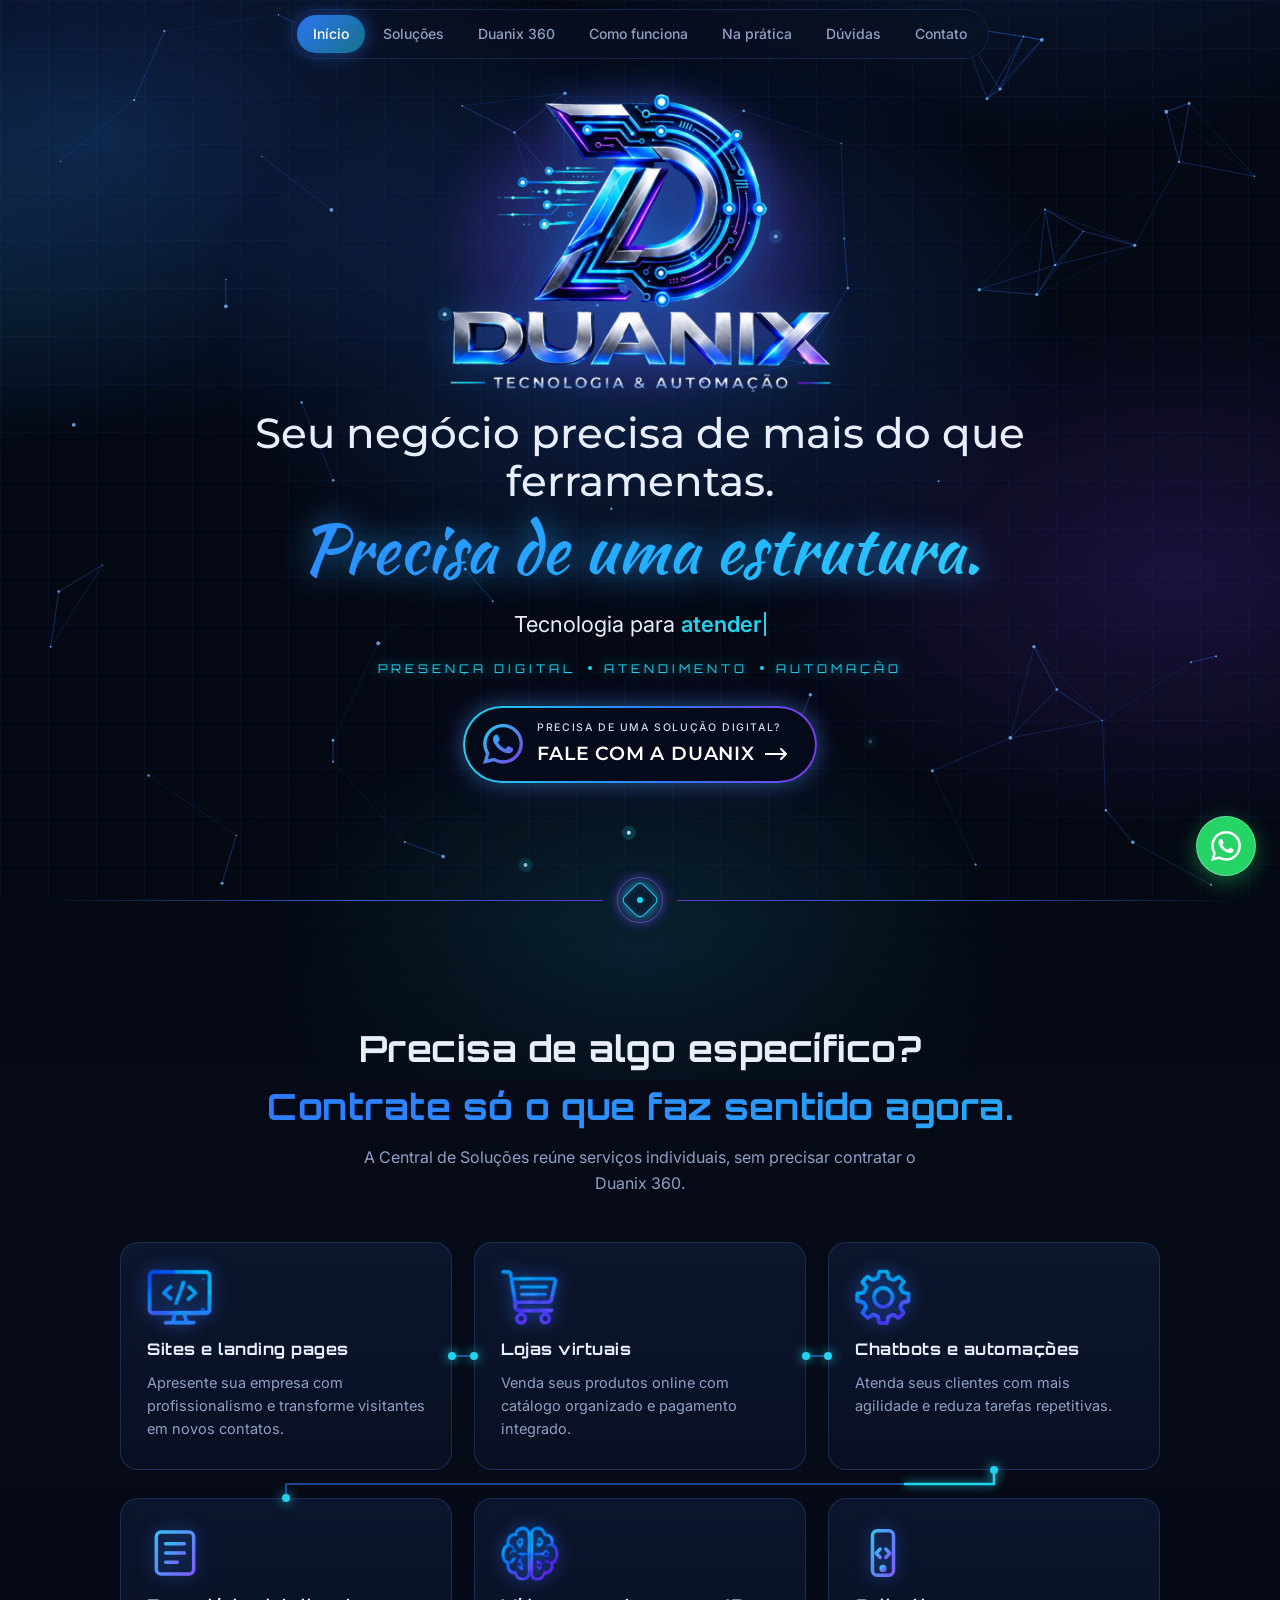
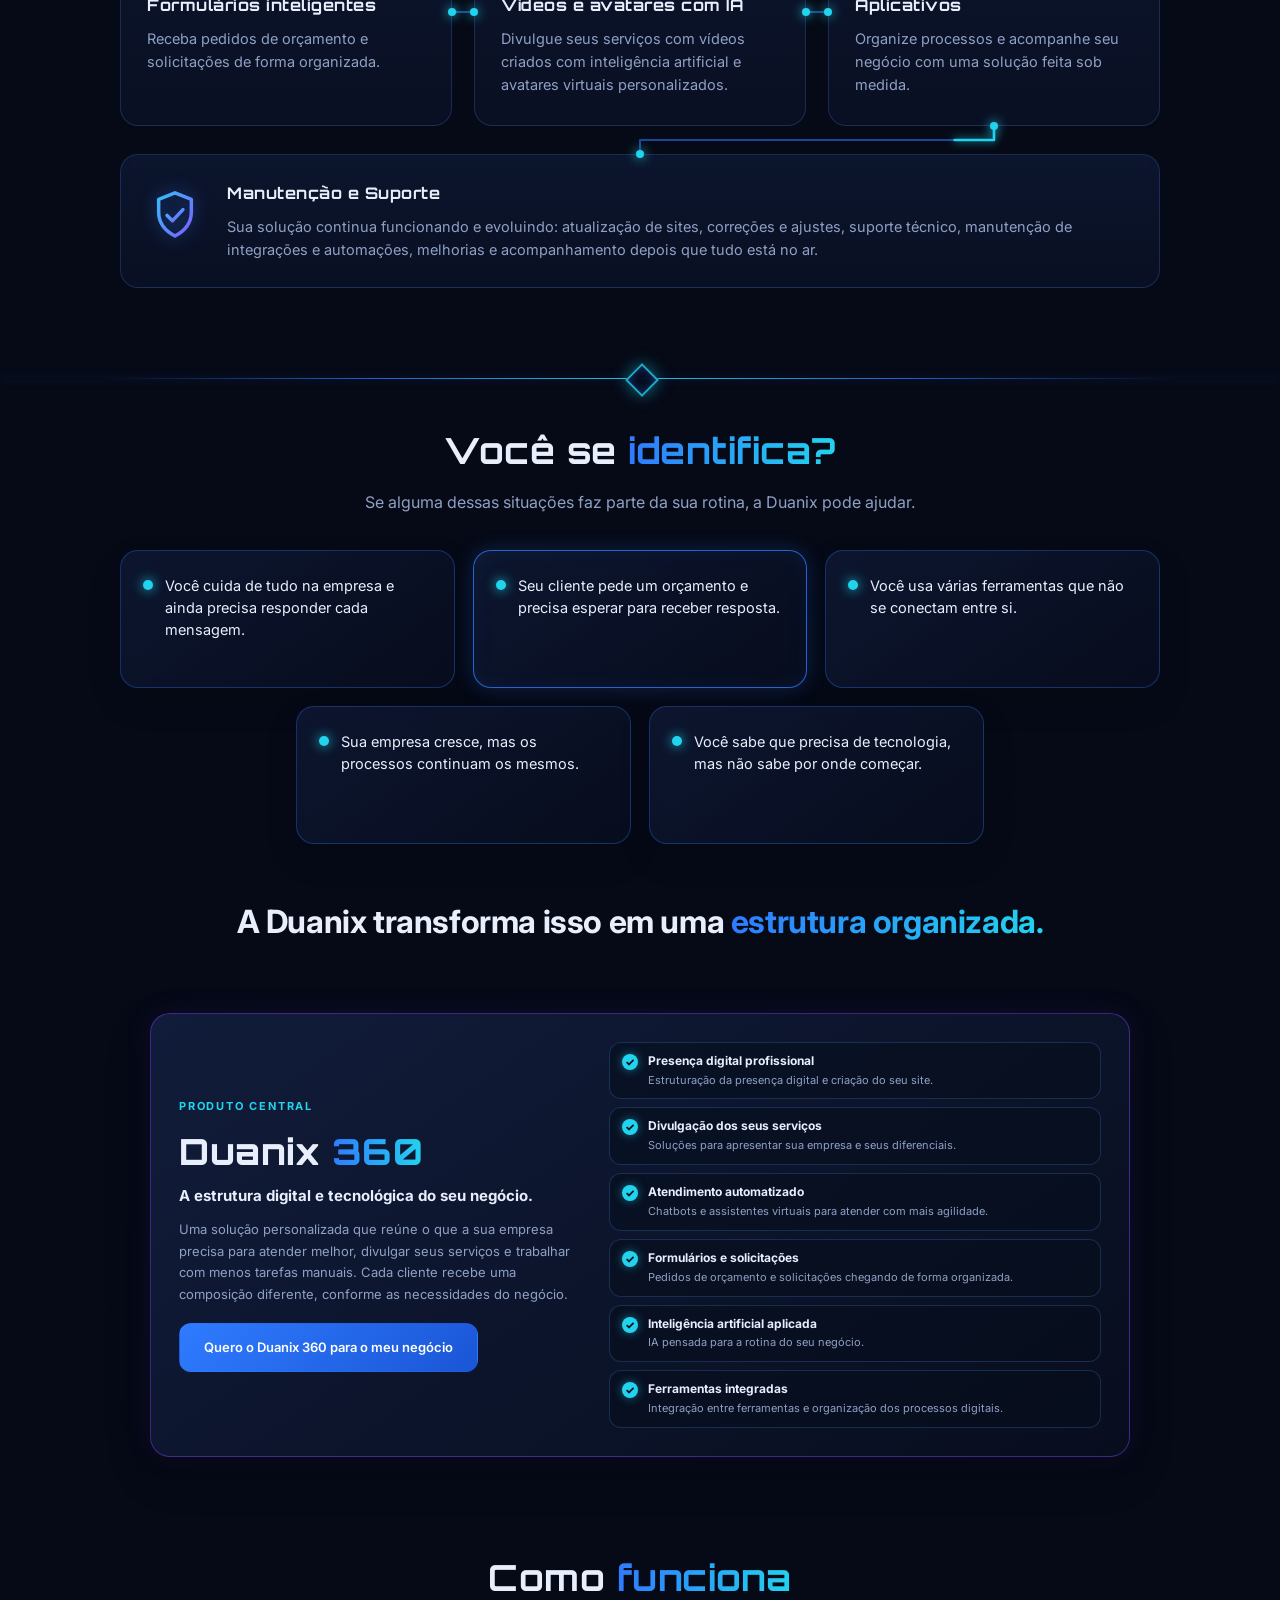
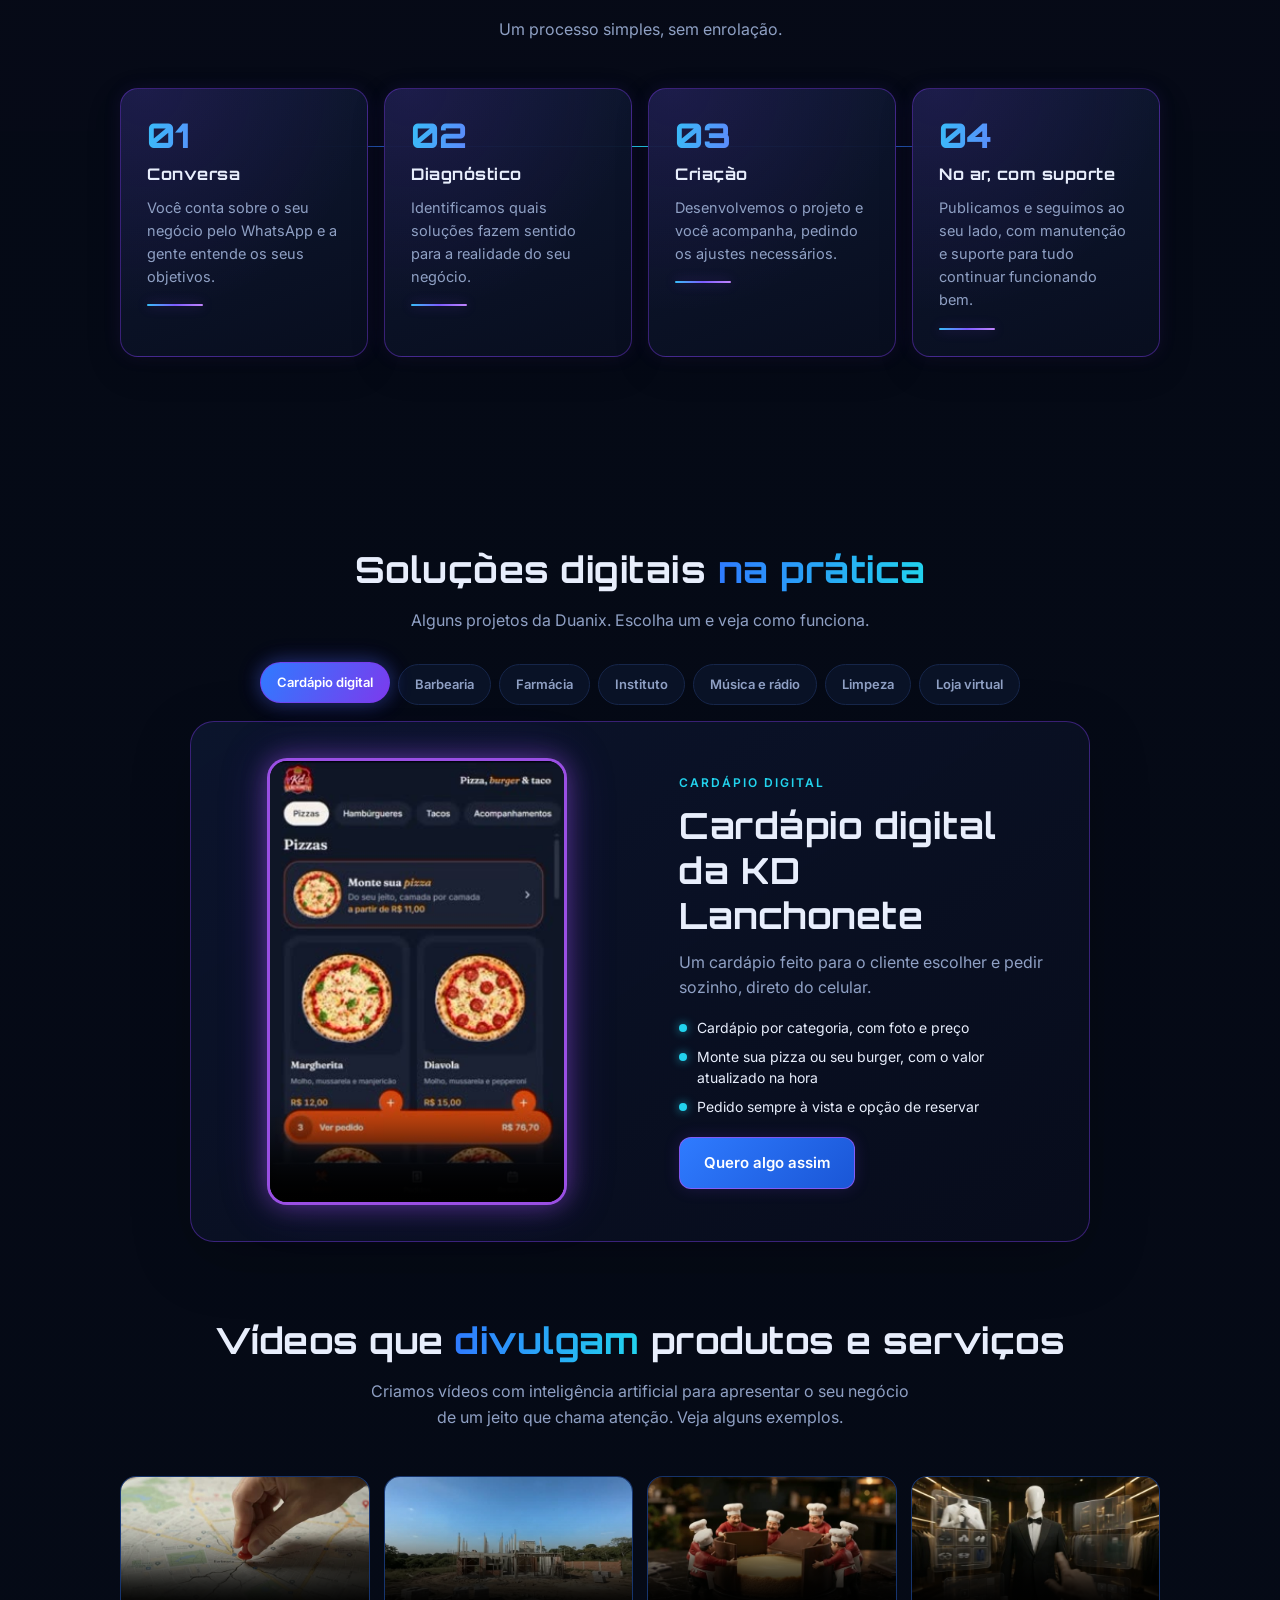
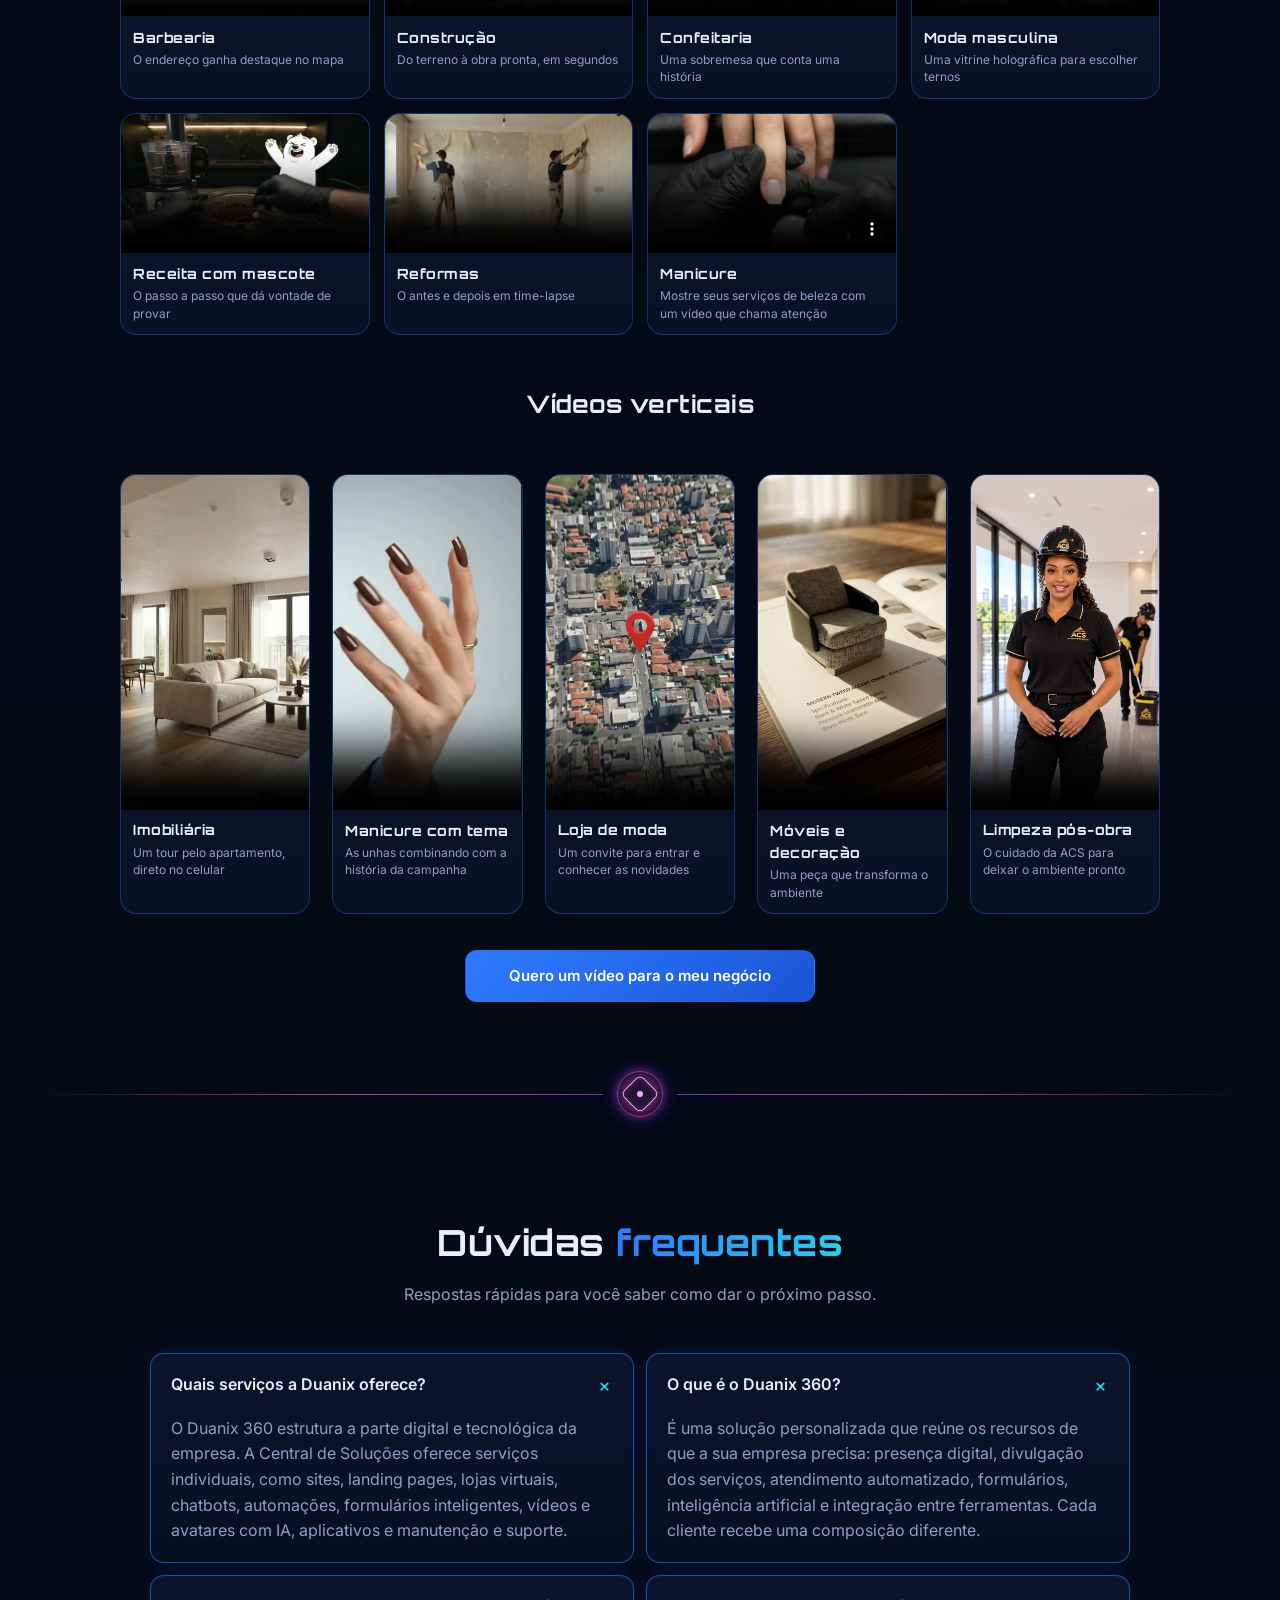
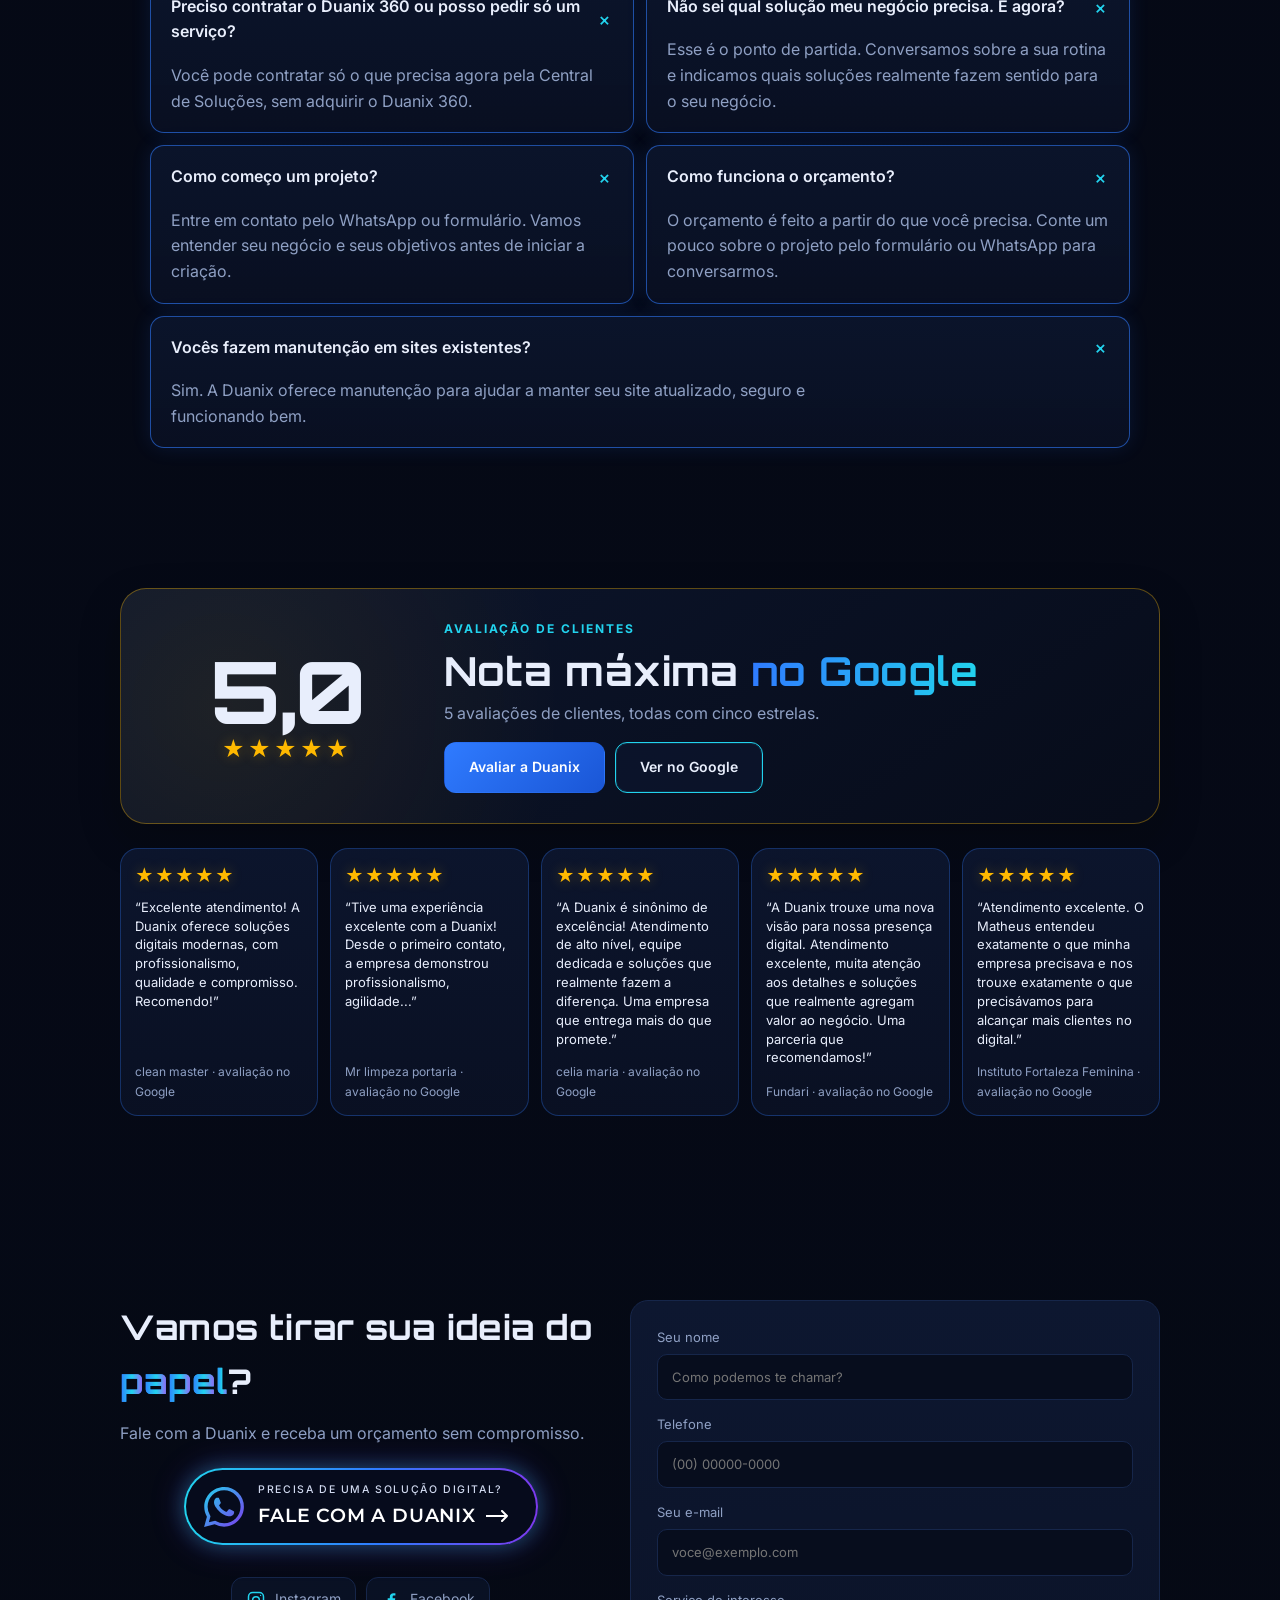
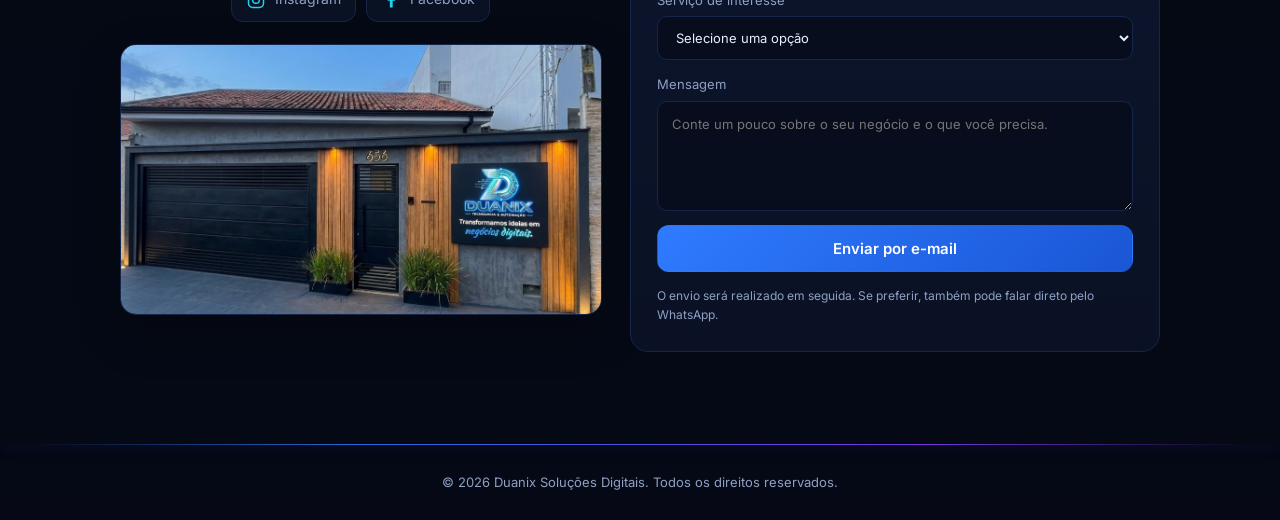
<file: index.html>
<!DOCTYPE html>
<html lang="pt-BR">
<head>
<meta charset="UTF-8">
<meta name="viewport" content="width=device-width, initial-scale=1, viewport-fit=cover">
<title>Duanix Soluções Digitais | Sites, Automação, IA e Aplicativos</title>
<meta name="description" content="Duanix Soluções Digitais: criação de sites, landing pages, e-commerces, automação, inteligência artificial e aplicativos. Tecnologia e automação para o seu negócio vender mais.">
<meta name="theme-color" content="#050914">
<meta property="og:title" content="Duanix Soluções Digitais">
<meta property="og:description" content="Seu negócio precisa de mais do que ferramentas. Precisa de uma estrutura.">
<meta property="og:type" content="website">
<link rel="icon" type="image/jpeg" href="assets/img/favicon.jpg">
<link rel="preconnect" href="https://fonts.googleapis.com">
<link rel="preconnect" href="https://fonts.gstatic.com" crossorigin>
<link href="https://fonts.googleapis.com/css2?family=Inter:wght@400;500;600&family=Orbitron:wght@600;800&family=Montserrat:wght@500;600&family=Kaushan+Script&display=swap" rel="stylesheet">
<script>document.documentElement.classList.add('js')</script>
<script type="application/ld+json">
{
  "@context": "https://schema.org",
  "@type": "ProfessionalService",
  "name": "Duanix Soluções Digitais",
  "description": "Criação de sites, landing pages, e-commerces, manutenção, automação, inteligência artificial e aplicativos.",
  "telephone": "+55 16 99190-1425",
  "email": "duanixdigital@gmail.com",
  "areaServed": "BR"
}
</script>
<link rel="stylesheet" href="css/style.css">
</head>
<body>

<div class="bg-grid" aria-hidden="true"></div>
<canvas id="bg" aria-hidden="true"></canvas>

<header id="header">
  <div class="wrap nav">
    <span class="nav-sp"></span>
    <nav class="menu" id="menu" aria-label="Menu principal">
      <span class="pill" aria-hidden="true"></span>
      <a href="#inicio">Início</a>
      <a href="#servicos">Soluções</a>
      <a href="#duanix360">Duanix 360</a>
      <a href="#processo">Como funciona</a>
      <a href="#portfolio">Na prática</a>
      <a href="#duvidas">Dúvidas</a>
      <a href="#contato">Contato</a>
    </nav>
    <button class="burger" id="burger" type="button" aria-label="Abrir menu" aria-expanded="false" aria-controls="menu"><span></span><span></span><span></span></button>
  </div>
</header>

<main>

  <!-- ===== PARTE 1: INÍCIO ===== -->
  <section id="inicio" class="hero">
    <div class="wrap hero-inner">
      <div class="logo-stage rise" id="logoStage" style="--d:.1s">
        <button class="logo-btn" id="logoBtn" type="button" aria-label="Logo da Duanix Tecnologia e Automação. Passe o mouse ou toque para apagar e acender as luzes.">
          <span class="logo-glow"><i></i></span>
          <span class="logo-clip">
            <img class="logo-video" alt="Duanix Tecnologia e Automação" draggable="false" src="assets/img/logo-duanix.webp">
            <span class="logo-flash"></span>
          </span>
          <span class="logo-ring"></span>
        </button>
      </div>

      <h1 class="rise" style="--d:.5s"><span class="sr-only">Duanix Soluções Digitais: </span>Seu negócio precisa de mais do que ferramentas. <span class="grad">Precisa de uma estrutura.</span></h1>
      <p class="typed-line rise" style="--d:.5s">Tecnologia para <span class="typed" id="typed">atender melhor</span><span class="caret" aria-hidden="true"></span></p>
      <p class="eyebrow rise" style="--d:.65s"><span>Presença digital</span><i></i><span>Atendimento</span><i></i><span>Automação</span></p>
      <div class="hero-cta rise" style="--d:.75s">
        <a class="cta-pill" href="https://wa.me/5516991901425?text=Ol%C3%A1%2C%20vim%20pelo%20site%20da%20Duanix%20e%20gostaria%20de%20um%20or%C3%A7amento." target="_blank" rel="noopener noreferrer">
          <svg class="cta-wa" width="40" height="40" viewBox="0 0 24 24" aria-hidden="true"><defs><linearGradient id="waGHero" x1="0" y1="0" x2="1" y2="1"><stop offset="0" stop-color="#22d3ee"/><stop offset="1" stop-color="#7c3aed"/></linearGradient></defs><path fill="url(#waGHero)" d="M17.472 14.382c-.297-.149-1.758-.867-2.03-.967-.273-.099-.471-.148-.67.15-.197.297-.767.966-.94 1.164-.173.199-.347.223-.644.075-.297-.15-1.255-.463-2.39-1.475-.883-.788-1.48-1.761-1.653-2.059-.173-.297-.018-.458.13-.606.134-.133.298-.347.446-.52.149-.174.198-.298.298-.497.099-.198.05-.371-.025-.52-.075-.149-.669-1.612-.916-2.207-.242-.579-.487-.5-.669-.51-.173-.008-.371-.01-.57-.01-.198 0-.52.074-.792.372-.272.297-1.04 1.016-1.04 2.479 0 1.462 1.065 2.875 1.213 3.074.149.198 2.096 3.2 5.077 4.487.709.306 1.262.489 1.694.625.712.227 1.36.195 1.871.118.571-.085 1.758-.719 2.006-1.413.248-.694.248-1.289.173-1.413-.074-.124-.272-.198-.57-.347m-5.421 7.403h-.004a9.87 9.87 0 01-5.031-1.378l-.361-.214-3.741.982.998-3.648-.235-.374a9.86 9.86 0 01-1.51-5.26c.001-5.45 4.436-9.884 9.888-9.884 2.64 0 5.122 1.03 6.988 2.898a9.825 9.825 0 012.893 6.994c-.003 5.45-4.437 9.884-9.885 9.884m8.413-18.297A11.815 11.815 0 0012.05 0C5.495 0 .16 5.335.157 11.892c0 2.096.547 4.142 1.588 5.945L.057 24l6.305-1.654a11.882 11.882 0 005.683 1.448h.005c6.554 0 11.89-5.335 11.893-11.893a11.821 11.821 0 00-3.48-8.413Z"/></svg>
          <span class="cta-txt"><small>Precisa de uma solução digital?</small><b>Fale com a Duanix <svg viewBox="0 0 24 12" aria-hidden="true"><path d="M0 6h21M16 1l5 5-5 5" fill="none" stroke="currentColor" stroke-width="2" stroke-linecap="round" stroke-linejoin="round"/></svg></b></span>
        </a>
      </div>
      
      <div class="svc-row rise" style="--d:.8s">
        <div class="svc"><img src="assets/img/icone-sites.webp" alt="" width="74" height="64" draggable="false"><span>Sites<br>profissionais</span></div>
        <div class="svc"><img src="assets/img/icone-landing-pages.webp" alt="" width="70" height="63" draggable="false"><span>Landing<br>Pages</span></div>
        <div class="svc"><img src="assets/img/icone-automacao.webp" alt="" width="65" height="65" draggable="false"><span>Automação<br>de processos</span></div>
        <div class="svc"><img src="assets/img/icone-ecommerce.webp" alt="" width="65" height="64" draggable="false"><span>E-commerce</span></div>
        <div class="svc"><img src="assets/img/icone-ia.webp" alt="" width="71" height="68" draggable="false"><span>Integrações e soluções com IA</span></div>
      </div>
    </div>
    <a class="scroll-cue" href="#servicos" aria-label="Ver o que a Duanix faz"><span></span></a>
  </section>

  <div class="divider" aria-hidden="true">
    <span class="dv-line"></span>
    <span class="dv-node"><i></i></span>
    <span class="dv-line r"></span>
  </div>

  <!-- ===== PARTE 2: CONTEÚDO ===== -->
  <div class="part2">

    <section id="servicos">
      <div class="wrap">
        <div class="sec-head reveal">
          <h2>Precisa de algo específico?<br><span class="grad">Contrate só o que faz sentido agora.</span></h2>
          <p>A Central de Soluções reúne serviços individuais, sem precisar contratar o Duanix 360.</p>
                  </div>
        <svg width="0" height="0" style="position:absolute" aria-hidden="true"><defs><linearGradient id="nG" x1="0" y1="0" x2="1" y2="1"><stop offset="0" stop-color="#38bdf8"/><stop offset="1" stop-color="#7c5cff"/></linearGradient></defs></svg>
        <div class="grid g4">
          <div class="card reveal">
            <div class="icon"><img src="assets/img/icone-sites.webp" alt="" draggable="false"></div>
            <h3>Sites e landing pages</h3>
            <p>Apresente sua empresa com profissionalismo e transforme visitantes em novos contatos.</p>
          <i class="link" aria-hidden="true"></i>
          </div>
          <div class="card reveal">
            <div class="icon"><img src="assets/img/icone-ecommerce.webp" alt="" draggable="false"></div>
            <h3>Lojas virtuais</h3>
            <p>Venda seus produtos online com catálogo organizado e pagamento integrado.</p>
          <i class="link" aria-hidden="true"></i>
          </div>
          <div class="card reveal">
            <div class="icon"><img src="assets/img/icone-automacao.webp" alt="" draggable="false"></div>
            <h3>Chatbots e automações</h3>
            <p>Atenda seus clientes com mais agilidade e reduza tarefas repetitivas.</p>
          <i class="link" aria-hidden="true"></i>
          </div>
          <div class="card reveal">
            <div class="icon"><svg class="nic" viewBox="0 0 24 24" aria-hidden="true"><rect x="4" y="3" width="16" height="18" rx="2"/><path d="M8 8h8M8 12h8M8 16h5"/></svg></div>
            <h3>Formulários inteligentes</h3>
            <p>Receba pedidos de orçamento e solicitações de forma organizada.</p>
          <i class="link" aria-hidden="true"></i>
          </div>
          <div class="card reveal">
            <div class="icon"><img src="assets/img/icone-ia.webp" alt="" draggable="false"></div>
            <h3>Vídeos e avatares com IA</h3>
            <p>Divulgue seus serviços com vídeos criados com inteligência artificial e avatares virtuais personalizados.</p>
          <i class="link" aria-hidden="true"></i>
          </div>
          <div class="card reveal">
            <div class="icon"><svg class="nic" viewBox="0 0 24 24" aria-hidden="true"><path d="M9.5 2.5h5a2 2 0 012 2v15a2 2 0 01-2 2h-5a2 2 0 01-2-2v-15a2 2 0 012-2z"/><path d="M10.6 5h2.8"/><path d="M10.8 10.3l-1.7 1.8 1.7 1.8M13.2 10.3l1.7 1.8-1.7 1.8"/><circle cx="12" cy="18.6" r=".8"/></svg></div>
            <h3>Aplicativos</h3>
            <p>Organize processos e acompanhe seu negócio com uma solução feita sob medida.</p>
          <i class="link" aria-hidden="true"></i>
          </div>
          <div class="card reveal service-wide">
            <div class="icon"><svg class="nic" viewBox="0 0 24 24" aria-hidden="true"><path d="M12 2.5l7 2.8v5.4c0 4.6-3 8.2-7 10.3-4-2.1-7-5.7-7-10.3V5.3l7-2.8z"/><path d="M8.6 12.2l2.3 2.3 4.5-4.8"/></svg></div>
            <div><h3>Manutenção e Suporte</h3>
            <p>Sua solução continua funcionando e evoluindo: atualização de sites, correções e ajustes, suporte técnico, manutenção de integrações e automações, melhorias e acompanhamento depois que tudo está no ar.</p></div>
          </div>
        </div>
      </div>
    </section>

    <section id="duanix360" class="duanix360">
      <div class="wrap">
        <div class="sec-head reveal">
          <h2>Você se <span class="grad">identifica?</span></h2>
          <p>Se alguma dessas situações faz parte da sua rotina, a Duanix pode ajudar.</p>
        </div>
        <div class="identify-grid">
          <div class="identify-card reveal"><span class="identify-dot"></span><p>Você cuida de tudo na empresa e ainda precisa responder cada mensagem.</p></div>
          <div class="identify-card featured reveal"><span class="identify-dot"></span><p>Seu cliente pede um orçamento e precisa esperar para receber resposta.</p></div>
          <div class="identify-card reveal"><span class="identify-dot"></span><p>Você usa várias ferramentas que não se conectam entre si.</p></div>
          <div class="identify-card reveal"><span class="identify-dot"></span><p>Sua empresa cresce, mas os processos continuam os mesmos.</p></div>
          <div class="identify-card reveal"><span class="identify-dot"></span><p>Você sabe que precisa de tecnologia, mas não sabe por onde começar.</p></div>
        </div>
        <p class="identify-result reveal">A Duanix transforma isso em uma <span class="grad">estrutura organizada.</span></p>
        <div class="duanix-offer reveal">
          <div class="duanix-offer-copy">
            <p class="duanix-offer-kicker">Produto central</p>
            <h3>Duanix <span class="grad">360</span></h3>
            <h4>A estrutura digital e tecnológica do seu negócio.</h4>
            <p>Uma solução personalizada que reúne o que a sua empresa precisa para atender melhor, divulgar seus serviços e trabalhar com menos tarefas manuais. Cada cliente recebe uma composição diferente, conforme as necessidades do negócio.</p>
            <a class="btn btn-primary" href="https://wa.me/5516991901425?text=Ol%C3%A1%2C%20quero%20conhecer%20o%20Duanix%20360%20para%20o%20meu%20neg%C3%B3cio." target="_blank" rel="noopener noreferrer">Quero o Duanix 360 para o meu negócio</a>
          </div>
          <ul class="duanix-offer-features">
            <li><span class="offer-check" aria-hidden="true">✓</span><div><strong>Presença digital profissional</strong><p>Estruturação da presença digital e criação do seu site.</p></div></li>
            <li><span class="offer-check" aria-hidden="true">✓</span><div><strong>Divulgação dos seus serviços</strong><p>Soluções para apresentar sua empresa e seus diferenciais.</p></div></li>
            <li><span class="offer-check" aria-hidden="true">✓</span><div><strong>Atendimento automatizado</strong><p>Chatbots e assistentes virtuais para atender com mais agilidade.</p></div></li>
            <li><span class="offer-check" aria-hidden="true">✓</span><div><strong>Formulários e solicitações</strong><p>Pedidos de orçamento e solicitações chegando de forma organizada.</p></div></li>
            <li><span class="offer-check" aria-hidden="true">✓</span><div><strong>Inteligência artificial aplicada</strong><p>IA pensada para a rotina do seu negócio.</p></div></li>
            <li><span class="offer-check" aria-hidden="true">✓</span><div><strong>Ferramentas integradas</strong><p>Integração entre ferramentas e organização dos processos digitais.</p></div></li>
          </ul>
        </div>
      </div>
    </section>

    <section id="processo">
      <div class="wrap">
        <div class="sec-head reveal">
          <h2>Como <span class="grad">funciona</span></h2>
          <p>Um processo simples, sem enrolação.</p>
        </div>
        <div class="grid g-process steps observe">
          <div class="card reveal"><div class="step-n">01</div><h3>Conversa</h3><p>Você conta sobre o seu negócio pelo WhatsApp e a gente entende os seus objetivos.</p><span class="bar"></span></div>
          <div class="card reveal"><div class="step-n">02</div><h3>Diagnóstico</h3><p>Identificamos quais soluções fazem sentido para a realidade do seu negócio.</p><span class="bar"></span></div>
          <div class="card reveal"><div class="step-n">03</div><h3>Criação</h3><p>Desenvolvemos o projeto e você acompanha, pedindo os ajustes necessários.</p><span class="bar"></span></div>
          <div class="card reveal"><div class="step-n">04</div><h3>No ar, com suporte</h3><p>Publicamos e seguimos ao seu lado, com manutenção e suporte para tudo continuar funcionando bem.</p><span class="bar"></span></div>
        </div>
      </div>
    </section>

    <section id="portfolio">
      <div class="wrap">
        <div class="sec-head reveal">
          <h2>Soluções digitais <span class="grad">na prática</span></h2>
          <p>Alguns projetos da Duanix. Escolha um e veja como funciona.</p>
        </div>
        <div class="portfolio-tabs" role="group" aria-label="Escolha um projeto para ver">
          <button class="portfolio-tab active" type="button" data-project="0" aria-pressed="true">Cardápio digital</button>
          <button class="portfolio-tab" type="button" data-project="1" aria-pressed="false">Barbearia</button>
          <button class="portfolio-tab" type="button" data-project="2" aria-pressed="false">Farmácia</button>
          <button class="portfolio-tab" type="button" data-project="3" aria-pressed="false">Instituto</button>
          <button class="portfolio-tab" type="button" data-project="4" aria-pressed="false">Música e rádio</button>
          <button class="portfolio-tab" type="button" data-project="5" aria-pressed="false">Limpeza</button>
          <button class="portfolio-tab" type="button" data-project="6" aria-pressed="false">Loja virtual</button>
        </div>
        <div class="portfolio-showcase reveal">
          <div class="portfolio-video-shell is-portrait is-menu">
            <video class="portfolio-video" controls playsinline preload="none" poster="assets/videos/portfolio/kd-lanchonete.jpg" aria-label="Demonstração do cardápio digital da KD Lanchonete">
              <source id="portfolioVideoSource" src="assets/videos/portfolio/kd-lanchonete.mp4" type="video/mp4">
              Seu navegador não consegue reproduzir este vídeo. Atualize o navegador ou fale com a Duanix pelo WhatsApp.
            </video>
          </div>
          <div class="portfolio-copy" aria-live="polite">
            <p class="portfolio-kicker" id="portfolioKicker">Cardápio digital</p>
            <h3 id="portfolioTitle">Cardápio digital da KD Lanchonete</h3>
            <p id="portfolioDescription">Um cardápio feito para o cliente escolher e pedir sozinho, direto do celular.</p>
            <ul class="portfolio-features" id="portfolioFeatures">
              <li>Cardápio por categoria, com foto e preço</li>
              <li>Monte sua pizza ou seu burger, com o valor atualizado na hora</li>
              <li>Pedido sempre à vista e opção de reservar</li>
            </ul>
            <a class="btn btn-primary soon-cta" id="portfolioCta" href="https://wa.me/5516991901425?text=Ol%C3%A1%2C%20vi%20o%20card%C3%A1pio%20digital%20da%20KD%20Lanchonete%20e%20quero%20algo%20assim." target="_blank" rel="noopener noreferrer">Quero algo assim</a>
          </div>
        </div>
      </div>
    </section>

    <section id="videos-divulgacao">
      <div class="wrap">
        <div class="sec-head reveal">
          <h2>Vídeos que <span class="grad">divulgam</span> produtos e serviços</h2>
          <p>Criamos vídeos com inteligência artificial para apresentar o seu negócio de um jeito que chama atenção. Veja alguns exemplos.</p>
        </div>
        <div class="promo-video-grid">
          <article class="promo-video-card reveal">
            <video controls playsinline preload="none" poster="assets/videos/divulgacao/barbearia-mapa.jpg" aria-label="Vídeo de divulgação para barbearia">
              <source src="assets/videos/divulgacao/barbearia-mapa.mp4" type="video/mp4">
              Seu navegador não consegue reproduzir este vídeo.
            </video>
            <div class="promo-video-copy"><h3>Barbearia</h3><p>O endereço ganha destaque no mapa</p></div>
          </article>
          <article class="promo-video-card reveal">
            <video controls playsinline preload="none" poster="assets/videos/divulgacao/construcao.jpg" aria-label="Vídeo de divulgação para construção">
              <source src="assets/videos/divulgacao/construcao.mp4" type="video/mp4">
              Seu navegador não consegue reproduzir este vídeo.
            </video>
            <div class="promo-video-copy"><h3>Construção</h3><p>Do terreno à obra pronta, em segundos</p></div>
          </article>
          <article class="promo-video-card reveal">
            <video controls playsinline preload="none" poster="assets/videos/divulgacao/confeitaria.jpg" aria-label="Vídeo de divulgação para confeitaria">
              <source src="assets/videos/divulgacao/confeitaria.mp4" type="video/mp4">
              Seu navegador não consegue reproduzir este vídeo.
            </video>
            <div class="promo-video-copy"><h3>Confeitaria</h3><p>Uma sobremesa que conta uma história</p></div>
          </article>
          <article class="promo-video-card reveal">
            <video controls playsinline preload="none" poster="assets/videos/divulgacao/moda-masculina.jpg" aria-label="Vídeo de divulgação de moda masculina">
              <source src="assets/videos/divulgacao/moda-masculina.mp4" type="video/mp4">
              Seu navegador não consegue reproduzir este vídeo.
            </video>
            <div class="promo-video-copy"><h3>Moda masculina</h3><p>Uma vitrine holográfica para escolher ternos</p></div>
          </article>
          <article class="promo-video-card reveal">
            <video controls playsinline preload="none" poster="assets/videos/divulgacao/receita-mascote.jpg" aria-label="Vídeo de receita com mascote">
              <source src="assets/videos/divulgacao/receita-mascote.mp4" type="video/mp4">
              Seu navegador não consegue reproduzir este vídeo.
            </video>
            <div class="promo-video-copy"><h3>Receita com mascote</h3><p>O passo a passo que dá vontade de provar</p></div>
          </article>
          <article class="promo-video-card reveal">
            <video controls playsinline preload="none" poster="assets/videos/divulgacao/reformas.jpg" aria-label="Vídeo de divulgação de reformas">
              <source src="assets/videos/divulgacao/reformas.mp4" type="video/mp4">
              Seu navegador não consegue reproduzir este vídeo.
            </video>
            <div class="promo-video-copy"><h3>Reformas</h3><p>O antes e depois em time-lapse</p></div>
          </article>
          <article class="promo-video-card reveal">
            <video controls playsinline preload="none" poster="assets/videos/divulgacao/manicure.jpg" aria-label="Vídeo de divulgação para manicure">
              <source src="assets/videos/divulgacao/manicure.mp4" type="video/mp4">
              Seu navegador não consegue reproduzir este vídeo.
            </video>
            <div class="promo-video-copy"><h3>Manicure</h3><p>Mostre seus serviços de beleza com um vídeo que chama atenção</p></div>
          </article>
        </div>
        <h3 class="promo-video-subhead">Vídeos verticais</h3>
        <div class="promo-video-grid is-portrait">
          <article class="promo-video-card reveal">
            <video controls playsinline preload="none" poster="assets/videos/divulgacao/apartamento-vertical.jpg" aria-label="Vídeo vertical de divulgação imobiliária">
              <source src="assets/videos/divulgacao/apartamento-vertical.mp4" type="video/mp4">
              Seu navegador não consegue reproduzir este vídeo.
            </video>
            <div class="promo-video-copy"><h3>Imobiliária</h3><p>Um tour pelo apartamento, direto no celular</p></div>
          </article>
          <article class="promo-video-card reveal">
            <video controls playsinline preload="none" poster="assets/videos/divulgacao/manicure-campanha-vertical.jpg" aria-label="Vídeo vertical de campanha para manicure">
              <source src="assets/videos/divulgacao/manicure-campanha-vertical.mp4" type="video/mp4">
              Seu navegador não consegue reproduzir este vídeo.
            </video>
            <div class="promo-video-copy"><h3>Manicure com tema</h3><p>As unhas combinando com a história da campanha</p></div>
          </article>
          <article class="promo-video-card reveal">
            <video controls playsinline preload="none" poster="assets/videos/divulgacao/loja-moda-vertical.jpg" aria-label="Vídeo vertical de divulgação para loja de moda">
              <source src="assets/videos/divulgacao/loja-moda-vertical.mp4" type="video/mp4">
              Seu navegador não consegue reproduzir este vídeo.
            </video>
            <div class="promo-video-copy"><h3>Loja de moda</h3><p>Um convite para entrar e conhecer as novidades</p></div>
          </article>
          <article class="promo-video-card reveal">
            <video controls playsinline preload="none" poster="assets/videos/divulgacao/video-whatsapp-vertical.jpg" aria-label="Vídeo vertical de divulgação de móveis e decoração">
              <source src="assets/videos/divulgacao/video-whatsapp-vertical.mp4" type="video/mp4">
              Seu navegador não consegue reproduzir este vídeo.
            </video>
            <div class="promo-video-copy"><h3>Móveis e decoração</h3><p>Uma peça que transforma o ambiente</p></div>
          </article>
          <article class="promo-video-card reveal">
            <video controls playsinline preload="none" poster="assets/videos/divulgacao/obra-concluida-vertical.jpg" aria-label="Vídeo vertical de limpeza pós-obra da ACS">
              <source src="assets/videos/divulgacao/obra-concluida-vertical.mp4" type="video/mp4">
              Seu navegador não consegue reproduzir este vídeo.
            </video>
            <div class="promo-video-copy"><h3>Limpeza pós-obra</h3><p>O cuidado da ACS para deixar o ambiente pronto</p></div>
          </article>
        </div>
        <div class="promo-video-cta">
          <a class="btn btn-primary" href="https://wa.me/5516991901425?text=Ol%C3%A1%2C%20quero%20um%20v%C3%ADdeo%20para%20o%20meu%20neg%C3%B3cio." target="_blank" rel="noopener noreferrer">Quero um vídeo para o meu negócio</a>
        </div>
      </div>
    </section>

    <div class="divider divider-pink" aria-hidden="true">
      <span class="dv-line"></span>
      <span class="dv-node"><i></i></span>
      <span class="dv-line r"></span>
    </div>

    <section id="duvidas">
      <div class="wrap">
        <div class="sec-head reveal">
          <h2>Dúvidas <span class="grad">frequentes</span></h2>
          <p>Respostas rápidas para você saber como dar o próximo passo.</p>
        </div>
        <div class="faq-list">
          <details class="faq-item reveal" open>
            <summary>Quais serviços a Duanix oferece?</summary>
            <p>O Duanix 360 estrutura a parte digital e tecnológica da empresa. A Central de Soluções oferece serviços individuais, como sites, landing pages, lojas virtuais, chatbots, automações, formulários inteligentes, vídeos e avatares com IA, aplicativos e manutenção e suporte.</p>
          </details>
          <details class="faq-item reveal" open>
            <summary>O que é o Duanix 360?</summary>
            <p>É uma solução personalizada que reúne os recursos de que a sua empresa precisa: presença digital, divulgação dos serviços, atendimento automatizado, formulários, inteligência artificial e integração entre ferramentas. Cada cliente recebe uma composição diferente.</p>
          </details>
          <details class="faq-item reveal" open>
            <summary>Preciso contratar o Duanix 360 ou posso pedir só um serviço?</summary>
            <p>Você pode contratar só o que precisa agora pela Central de Soluções, sem adquirir o Duanix 360.</p>
          </details>
          <details class="faq-item reveal" open>
            <summary>Não sei qual solução meu negócio precisa. E agora?</summary>
            <p>Esse é o ponto de partida. Conversamos sobre a sua rotina e indicamos quais soluções realmente fazem sentido para o seu negócio.</p>
          </details>
          <details class="faq-item reveal" open>
            <summary>Como começo um projeto?</summary>
            <p>Entre em contato pelo WhatsApp ou formulário. Vamos entender seu negócio e seus objetivos antes de iniciar a criação.</p>
          </details>
          <details class="faq-item reveal" open>
            <summary>Como funciona o orçamento?</summary>
            <p>O orçamento é feito a partir do que você precisa. Conte um pouco sobre o projeto pelo formulário ou WhatsApp para conversarmos.</p>
          </details>
          <details class="faq-item reveal" open>
            <summary>Vocês fazem manutenção em sites existentes?</summary>
            <p>Sim. A Duanix oferece manutenção para ajudar a manter seu site atualizado, seguro e funcionando bem.</p>
          </details>
        </div>
      </div>
    </section>

    <section id="avaliacoes-google">
      <div class="wrap">
        <div class="google-review-summary reveal">
          <div class="google-review-score">
            <strong>5,0</strong>
            <span class="google-review-stars" aria-hidden="true">★★★★★</span>
            <span class="sr-only">5 de 5 estrelas</span>
          </div>
          <div class="google-review-intro">
            <p class="google-review-eyebrow">Avaliação de clientes</p>
            <h2>Nota máxima <span class="grad">no Google</span></h2>
            <p>5 avaliações de clientes, todas com cinco estrelas.</p>
            <div class="google-review-actions">
              <a class="btn btn-primary" href="https://g.page/r/CaepYE9OakQTEBM/review" target="_blank" rel="noopener noreferrer">Avaliar a Duanix</a>
              <a class="btn btn-ghost google-review-link" href="https://g.page/r/CaepYE9OakQTEBM/review" target="_blank" rel="noopener noreferrer">Ver no Google</a>
            </div>
          </div>
        </div>
        <div class="google-reviews-grid">
          <article class="google-review-card reveal">
            <div class="google-review-stars" aria-hidden="true">★★★★★</div>
            <span class="sr-only">5 de 5 estrelas</span>
            <blockquote>“Excelente atendimento! A Duanix oferece soluções digitais modernas, com profissionalismo, qualidade e compromisso. Recomendo!”</blockquote>
            <p class="google-review-author">clean master <span>· avaliação no Google</span></p>
          </article>
          <article class="google-review-card reveal">
            <div class="google-review-stars" aria-hidden="true">★★★★★</div>
            <span class="sr-only">5 de 5 estrelas</span>
            <blockquote>“Tive uma experiência excelente com a Duanix! Desde o primeiro contato, a empresa demonstrou profissionalismo, agilidade...”</blockquote>
            <p class="google-review-author">Mr limpeza portaria <span>· avaliação no Google</span></p>
          </article>
          <article class="google-review-card reveal">
            <div class="google-review-stars" aria-hidden="true">★★★★★</div>
            <span class="sr-only">5 de 5 estrelas</span>
            <blockquote>“A Duanix é sinônimo de excelência! Atendimento de alto nível, equipe dedicada e soluções que realmente fazem a diferença. Uma empresa que entrega mais do que promete.”</blockquote>
            <p class="google-review-author">celia maria <span>· avaliação no Google</span></p>
          </article>
          <article class="google-review-card reveal">
            <div class="google-review-stars" aria-hidden="true">★★★★★</div>
            <span class="sr-only">5 de 5 estrelas</span>
            <blockquote>“A Duanix trouxe uma nova visão para nossa presença digital. Atendimento excelente, muita atenção aos detalhes e soluções que realmente agregam valor ao negócio. Uma parceria que recomendamos!”</blockquote>
            <p class="google-review-author">Fundari <span>· avaliação no Google</span></p>
          </article>
          <article class="google-review-card reveal">
            <div class="google-review-stars" aria-hidden="true">★★★★★</div>
            <span class="sr-only">5 de 5 estrelas</span>
            <blockquote>“Atendimento excelente. O Matheus entendeu exatamente o que minha empresa precisava e nos trouxe exatamente o que precisávamos para alcançar mais clientes no digital.”</blockquote>
            <p class="google-review-author">Instituto Fortaleza Feminina <span>· avaliação no Google</span></p>
          </article>
        </div>
      </div>
    </section>

    <section id="contato">
      <div class="wrap contact-box">
        <div class="contact-info reveal">
          <h2>Vamos tirar sua ideia do <span class="grad contact-word"><span class="letter" style="--i:0">p</span><span class="letter" style="--i:1">a</span><span class="letter" style="--i:2">p</span><span class="letter" style="--i:3">e</span><span class="letter" style="--i:4">l</span></span>?</h2>
          <p>Fale com a Duanix e receba um orçamento sem compromisso.</p>
          <a class="cta-pill contact-whatsapp" href="https://wa.me/5516991901425?text=Ol%C3%A1%2C%20vim%20pelo%20site%20da%20Duanix%20e%20gostaria%20de%20um%20or%C3%A7amento." target="_blank" rel="noopener noreferrer">
            <svg class="cta-wa" width="40" height="40" viewBox="0 0 24 24" aria-hidden="true"><defs><linearGradient id="waGContact" x1="0" y1="0" x2="1" y2="1"><stop offset="0" stop-color="#22d3ee"/><stop offset="1" stop-color="#7c3aed"/></linearGradient></defs><path fill="url(#waGContact)" d="M17.472 14.382c-.297-.149-1.758-.867-2.03-.967-.273-.099-.471-.148-.67.15-.197.297-.767.966-.94 1.164-.173.199-.347.223-.644.075-.297-.15-1.255-.463-2.39-1.475-.883-.788-1.48-1.761-1.653-2.059-.173-.297-.018-.458.13-.606.134-.133.298-.347.446-.52.149-.174.198-.298.298-.497.099-.198.05-.371-.025-.52-.075-.149-.669-1.612-.916-2.207-.242-.579-.487-.5-.669-.51-.173-.008-.371-.01-.57-.01-.198 0-.52.074-.792.372-.272.297-1.04 1.016-1.04 2.479 0 1.462 1.065 2.875 1.213 3.074.149.198 2.096 3.2 5.077 4.487.709.306 1.262.489 1.694.625.712.227 1.36.195 1.871.118.571-.085 1.758-.719 2.006-1.413.248-.694.248-1.289.173-1.413-.074-.124-.272-.198-.57-.347m-5.421 7.403h-.004a9.87 9.87 0 01-5.031-1.378l-.361-.214-3.741.982.998-3.648-.235-.374a9.86 9.86 0 01-1.51-5.26c.001-5.45 4.436-9.884 9.888-9.884 2.64 0 5.122 1.03 6.988 2.898a9.825 9.825 0 012.893 6.994c-.003 5.45-4.437 9.884-9.885 9.884m8.413-18.297A11.815 11.815 0 0012.05 0C5.495 0 .16 5.335.157 11.892c0 2.096.547 4.142 1.588 5.945L.057 24l6.305-1.654a11.882 11.882 0 005.683 1.448h.005c6.554 0 11.89-5.335 11.893-11.893a11.821 11.821 0 00-3.48-8.413Z"/></svg>
            <span class="cta-txt"><small>Precisa de uma solução digital?</small><b>Fale com a Duanix <svg viewBox="0 0 24 12" aria-hidden="true"><path d="M0 6h21M16 1l5 5-5 5" fill="none" stroke="currentColor" stroke-width="2" stroke-linecap="round" stroke-linejoin="round"/></svg></b></span>
          </a>
          <div class="social-links" aria-label="Redes sociais da Duanix">
            <a href="https://www.instagram.com/duanixdigital?exln=MWRjb2d1MWZ4emg1Ng==" target="_blank" rel="noopener noreferrer" aria-label="Instagram da Duanix">
              <svg viewBox="0 0 24 24" aria-hidden="true"><rect x="3" y="3" width="18" height="18" rx="5"/><circle cx="12" cy="12" r="4"/><circle cx="17.5" cy="6.5" r=".8" class="social-dot"/></svg>
              <span>Instagram</span>
            </a>
            <a href="https://www.facebook.com/profile.php?id=61575308214160&amp;mibextid=ZbWKwL" target="_blank" rel="noopener noreferrer" aria-label="Facebook da Duanix">
              <svg viewBox="0 0 24 24" aria-hidden="true"><path d="M14 21v-8h2.7l.4-3H14V8.1c0-.9.3-1.5 1.6-1.5h1.7V4a22 22 0 0 0-2.5-.1c-2.5 0-4.2 1.5-4.2 4.3V10H8v3h2.6v8z"/></svg>
              <span>Facebook</span>
            </a>
          </div>
          <img class="contact-photo" src="assets/img/fachada-duanix.png" alt="Fachada da Duanix Tecnologia e Automação" loading="lazy">
        </div>

        <form class="reveal" id="form">
          <label>Seu nome
            <input type="text" id="nome" name="nome" autocomplete="name" placeholder="Como podemos te chamar?" required>
          </label>
          <label>Telefone
            <input type="tel" id="telefone" name="telefone" autocomplete="tel" placeholder="(00) 00000-0000" required>
          </label>
          <label>Seu e-mail
            <input type="email" id="email" name="email" autocomplete="email" placeholder="voce@exemplo.com" required>
          </label>
          <label>Serviço de interesse
            <select id="servico" name="servico" required>
              <option value="">Selecione uma opção</option>
              <option value="Site profissional">Site profissional</option>
              <option value="Landing page">Landing page</option>
              <option value="E-commerce">E-commerce</option>
              <option value="Manutenção de site">Manutenção de site</option>
              <option value="Automação">Automação</option>
              <option value="Inteligência Artificial (IA)">Inteligência Artificial (IA)</option>
              <option value="Aplicativo (App)">Aplicativo (App)</option>
              <option value="Outro">Outro</option>
            </select>
          </label>
          <label>Mensagem
            <textarea id="msg" name="mensagem" placeholder="Conte um pouco sobre o seu negócio e o que você precisa." required></textarea>
          </label>
          <button type="submit" class="btn btn-primary">Enviar por e-mail</button>
          <span class="note">O envio será realizado em seguida. Se preferir, também pode falar direto pelo WhatsApp.</span>
        </form>
      </div>
    </section>

  </div>
</main>

<footer>
  <div class="wrap">© <span id="ano"></span> Duanix Soluções Digitais. Todos os direitos reservados.</div>
</footer>

<a class="whatsapp-float" href="https://wa.me/5516991901425?text=Ol%C3%A1%2C%20vim%20pelo%20site%20da%20Duanix%20e%20gostaria%20de%20um%20or%C3%A7amento." target="_blank" rel="noopener noreferrer" aria-label="Fale com a Duanix pelo WhatsApp">
  <svg viewBox="0 0 24 24" aria-hidden="true"><path fill="currentColor" d="M17.472 14.382c-.297-.149-1.758-.867-2.03-.967-.273-.099-.471-.148-.67.15-.197.297-.767.966-.94 1.164-.173.199-.347.223-.644.075-.297-.15-1.255-.463-2.39-1.475-.883-.788-1.48-1.761-1.653-2.059-.173-.297-.018-.458.13-.606.134-.133.298-.347.446-.52.149-.174.198-.298.298-.497.099-.198.05-.371-.025-.52-.075-.149-.669-1.612-.916-2.207-.242-.579-.487-.5-.669-.51-.173-.008-.371-.01-.57-.01-.198 0-.52.074-.792.372-.272.297-1.04 1.016-1.04 2.479 0 1.462 1.065 2.875 1.213 3.074.149.198 2.096 3.2 5.077 4.487.709.306 1.262.489 1.694.625.712.227 1.36.195 1.871.118.571-.085 1.758-.719 2.006-1.413.248-.694.248-1.289.173-1.413-.074-.124-.272-.198-.57-.347m-5.421 7.403h-.004a9.87 9.87 0 01-5.031-1.378l-.361-.214-3.741.982.998-3.648-.235-.374a9.86 9.86 0 01-1.51-5.26c.001-5.45 4.436-9.884 9.888-9.884 2.64 0 5.122 1.03 6.988 2.898a9.825 9.825 0 012.893 6.994c-.003 5.45-4.437 9.884-9.885 9.884m8.413-18.297A11.815 11.815 0 0012.05 0C5.495 0 .16 5.335.157 11.892c0 2.096.547 4.142 1.588 5.945L.057 24l6.305-1.654a11.882 11.882 0 005.683 1.448h.005c6.554 0 11.89-5.335 11.893-11.893a11.821 11.821 0 00-3.48-8.413Z"/></svg>
</a>
<a class="back-to-top" href="#inicio" aria-label="Voltar ao início" title="Voltar ao início">
  <svg viewBox="0 0 24 24" aria-hidden="true"><path d="M5 14l7-7 7 7M12 7v12" fill="none" stroke="currentColor" stroke-width="2" stroke-linecap="round" stroke-linejoin="round"/></svg>
</a>

<script src="js/main.js"></script>
</body>
</html>
</file>
<file: css/style.css>
/* =====================================================
   DUANIX | Tecnologia & Automação  -  style.css
   Cores e medidas principais estão no :root (início do arquivo).
   Imagens usadas aqui ficam em ../assets/img/
   ===================================================== */
@property --ang{syntax:'<angle>';inherits:false;initial-value:0deg}
:root{
  --bg:#050914;
  --bg2:#0a1124;
  --card:#0d1730;
  --line:#16264a;
  --text:#e8eefc;
  --muted:#8fa0c4;
  --blue:#2f7bff;
  --cyan:#22d3ee;
  --violet:#7c3aed;
  --glow:0 0 24px rgba(47,123,255,.35);
  --ease:cubic-bezier(.2,.7,.2,1);
  --hh:68px;
  --logo:url("../assets/img/logo-quadrado.jpg");
}
*{box-sizing:border-box;margin:0;padding:0}
html{scroll-behavior:smooth;-webkit-text-size-adjust:100%}
body{font-family:'Inter',system-ui,sans-serif;background:var(--bg);color:var(--text);line-height:1.6;overflow-x:hidden}
a{color:inherit;text-decoration:none}
.wrap{max-width:1080px;margin:0 auto;padding:0 20px}
h1,h2,h3{font-family:'Orbitron','Inter',sans-serif;letter-spacing:.5px}
.sr-only{position:absolute;width:1px;height:1px;overflow:hidden;clip:rect(0 0 0 0);white-space:nowrap}
.grad{background:linear-gradient(90deg,var(--blue),var(--cyan));-webkit-background-clip:text;background-clip:text;color:transparent}
:focus-visible{outline:2px solid var(--cyan);outline-offset:3px}

/* ===== fundo ===== */
.bg-grid{
  position:fixed;inset:-48px 0 0 0;z-index:-3;pointer-events:none;
  background:
    radial-gradient(900px 500px at 80% -10%,rgba(47,123,255,.16),transparent 60%),
    radial-gradient(700px 400px at -10% 30%,rgba(34,211,238,.09),transparent 60%),
    linear-gradient(rgba(47,123,255,.05) 1px,transparent 1px) 0 0/48px 48px,
    linear-gradient(90deg,rgba(47,123,255,.05) 1px,transparent 1px) 0 0/48px 48px;
  animation:gridMove 16s linear infinite;
}
@keyframes gridMove{to{transform:translateY(48px)}}
#bg{position:fixed;inset:0;width:100%;height:100%;z-index:-2;pointer-events:none}

/* ===== menu ===== */
header{
  position:fixed;top:0;left:0;right:0;z-index:50;
  border-bottom:1px solid transparent;
  transition:background .3s,border-color .3s;
  pointer-events:none;
}
header .menu,header .burger{pointer-events:auto}
header.open{
  background:rgba(5,9,20,.78);
  backdrop-filter:blur(12px);-webkit-backdrop-filter:blur(12px);
  border-bottom-color:var(--line);
}
.nav{display:grid;grid-template-columns:1fr auto 1fr;align-items:center;height:var(--hh)}
.menu{
  position:relative;display:flex;gap:2px;padding:5px;
  border:1px solid var(--line);border-radius:999px;
  background:rgba(10,17,36,.6);
  backdrop-filter:blur(10px);-webkit-backdrop-filter:blur(10px);
}
.menu a{position:relative;z-index:1;padding:8px 16px;border-radius:999px;font-size:14px;font-weight:500;color:var(--muted);transition:color .25s}
.menu a:hover{color:var(--text)}
.menu a.active{color:#fff}
.pill{
  position:absolute;z-index:0;top:5px;bottom:5px;left:0;width:0;border-radius:999px;
  background:linear-gradient(135deg,rgba(47,123,255,.95),rgba(34,211,238,.5));
  box-shadow:0 0 18px rgba(47,123,255,.55);
  opacity:0;transition:transform .45s var(--ease),width .45s var(--ease),opacity .3s;
}
.pill.ready{opacity:1}
.cta-top{justify-self:end;padding:10px 20px;font-size:14px}
.burger{display:none}

/* ===== botoes ===== */
.btn{
  position:relative;overflow:hidden;
  display:inline-flex;align-items:center;justify-content:center;gap:8px;
  padding:13px 24px;border-radius:12px;font-weight:600;font-size:15px;
  border:1px solid transparent;cursor:pointer;transition:transform .2s,box-shadow .2s,border-color .2s;font-family:inherit;
}
.btn-primary{background:linear-gradient(135deg,var(--blue),#1a56d6);color:#fff;box-shadow:var(--glow)}
.btn-primary::after{
  content:"";position:absolute;top:0;left:-60%;width:40%;height:100%;
  background:linear-gradient(100deg,transparent,rgba(255,255,255,.35),transparent);
  transform:skewX(-20deg);transition:left .7s var(--ease);
}
.btn-primary:hover{transform:translateY(-2px);box-shadow:0 0 36px rgba(47,123,255,.6)}
.btn-primary:hover::after{left:130%}
.btn-ghost{border-color:var(--line);color:var(--text);background:rgba(13,23,48,.6)}
.btn-ghost:hover{border-color:var(--blue);transform:translateY(-2px)}

/* ===== inicio ===== */
.hero{
  position:relative;min-height:100vh;min-height:100svh;
  display:flex;align-items:center;justify-content:center;text-align:center;overflow-x:clip;
  padding:calc(var(--hh) - 52px) 0 84px;
  --lit:1;
}
.js .hero{--lit:0}
.hero::before{
  content:"";position:absolute;inset:0;pointer-events:none;
  background:radial-gradient(620px 440px at 50% 36%,rgba(47,123,255,.24),transparent 70%);
  opacity:calc(.2 + var(--lit)*.8);transition:opacity var(--t,60ms) linear;
}
.hero-inner{position:relative;transform:translateY(18px)}

.logo-stage{
  position:relative;width:min(74vw,390px);aspect-ratio:860/692;
  margin:0 auto 10px;perspective:900px;
}
.logo-stage::before{
  display:none;content:"";position:absolute;inset:-3px;border-radius:23px;
  background:conic-gradient(from var(--ang),transparent 0 55%,rgba(47,123,255,.95) 75%,rgba(34,211,238,1) 90%,transparent 100%);
  opacity:calc(var(--lit)*.95);transition:opacity var(--t,60ms) linear;
  animation:spin 5s linear infinite;
}
@keyframes spin{to{--ang:360deg}}
.logo-btn{
  all:unset;box-sizing:border-box;display:block;position:absolute;inset:0;cursor:pointer;
  border-radius:20px;-webkit-tap-highlight-color:transparent;touch-action:manipulation;
  transform:rotateX(var(--rx,0deg)) rotateY(var(--ry,0deg));transition:transform .25s ease-out;
}
.logo-btn:focus-visible{outline:2px solid var(--cyan);outline-offset:10px}
.logo-glow{
  position:absolute;inset:-22%;pointer-events:none;
  opacity:calc(var(--lit)*.9);transition:opacity var(--t,60ms) linear;
}
.logo-glow i{
  position:absolute;inset:0;border-radius:50%;
  background:radial-gradient(closest-side,rgba(47,123,255,.55),rgba(124,58,237,.2) 55%,transparent 72%);
  filter:blur(18px);animation:halo 5s ease-in-out infinite;
}
@keyframes halo{0%,100%{transform:scale(.94);opacity:.8}50%{transform:scale(1.06);opacity:1}}
.logo-clip{position:absolute;inset:0}
.logo-layer{position:absolute;inset:0;background:var(--logo) center/cover no-repeat}
.logo-video{position:absolute;inset:0;width:100%;height:100%;object-fit:contain;display:block;filter:brightness(calc(.16 + var(--lit)*.84)) drop-shadow(0 0 18px rgba(47,123,255,.35));transition:filter var(--t,60ms) linear;pointer-events:none;-webkit-user-drag:none}
.logo-off{filter:brightness(.16) saturate(.35) contrast(1.1)}
.logo-on{opacity:var(--lit);transition:opacity var(--t,60ms) linear}
.logo-flash{
  display:none;position:absolute;inset:0;opacity:0;pointer-events:none;mix-blend-mode:screen;
  background:radial-gradient(circle at 50% 42%,rgba(255,255,255,.9),rgba(120,170,255,.5) 35%,transparent 65%);
}
.logo-ring{display:none;position:absolute;inset:0;border-radius:20px;border:2px solid rgba(120,190,255,.9);opacity:0;pointer-events:none}
.surge .logo-clip,.surge-strong .logo-clip{animation:pop .5s var(--ease)}
.surge .logo-flash{animation:flashSoft .6s ease-out}
.surge-strong .logo-flash{animation:flash .7s ease-out}
.surge-strong .logo-ring{animation:ring .9s ease-out}
@keyframes pop{0%{transform:scale(1)}40%{transform:scale(1.035)}100%{transform:scale(1)}}
@keyframes flashSoft{0%{opacity:.3}100%{opacity:0}}
@keyframes flash{0%{opacity:.6}100%{opacity:0}}
@keyframes ring{0%{opacity:.9;transform:scale(.96)}100%{opacity:0;transform:scale(1.7)}}

.eyebrow{
  display:inline-flex;align-items:center;gap:12px;margin-bottom:16px;
  font-family:'Orbitron',sans-serif;font-size:12px;letter-spacing:4px;text-transform:uppercase;color:var(--cyan);
  text-shadow:0 0 calc(var(--lit)*12px) rgba(34,211,238,calc(var(--lit)*.7));
  transition:text-shadow var(--t,60ms) linear;
}
.eyebrow i{width:4px;height:4px;border-radius:50%;background:var(--cyan)}
.hero h1{font-family:'Montserrat','Inter',sans-serif;font-weight:500;letter-spacing:0;font-size:clamp(22px,5.8vw,42px);line-height:1.15;margin:0 auto 12px}
.hero h1 .grad{
  display:block;font-family:'Kaushan Script','Brush Script MT',cursive;font-weight:400;font-size:1.6em;line-height:1.25;padding:0 .08em .06em;margin-top:2px;
  background:linear-gradient(90deg,#2f7bff,#22b8ff 60%,#38d5f5);-webkit-background-clip:text;background-clip:text;
  filter:drop-shadow(0 0 calc(var(--lit)*var(--glow)*16px) rgba(34,160,255,calc(var(--lit)*var(--glow)*.75)));
  transition:filter var(--t,60ms) linear;
}
.svc-row{display:grid;grid-template-columns:repeat(5,1fr);max-width:980px;margin:26px auto 20px;align-items:start}
.svc{display:flex;flex-direction:column;align-items:center;gap:10px;padding:2px 8px;text-align:center;position:relative}
.svc+.svc::before{display:none}
.svc img{height:56px;width:auto;display:block;filter:drop-shadow(0 0 calc(var(--lit)*10px) rgba(47,123,255,calc(var(--lit)*.55)));transition:filter var(--t,60ms) linear;-webkit-user-drag:none}
.svc span{font-size:14px;line-height:1.25;font-weight:500;color:var(--text)}
.flow{max-width:980px;margin:0 auto 24px;padding:16px 22px;border:1px solid rgba(47,123,255,.75);border-radius:18px;background:rgba(6,12,30,.55);box-shadow:0 0 22px rgba(47,123,255,.22),inset 0 0 18px rgba(47,123,255,.08);display:grid;grid-template-columns:auto 1fr;align-items:center;gap:28px;text-align:left}
.flow-title{display:flex;align-items:center;gap:14px}
.flow-title img{height:46px;width:auto;display:block;-webkit-user-drag:none}
.flow-title strong{font-family:'Montserrat','Inter',sans-serif;font-weight:600;font-size:17px;line-height:1.25;letter-spacing:.3px;text-transform:uppercase;color:#fff}
.flow-title u{text-decoration:none;display:inline-block;padding-bottom:4px;border-bottom:2px solid var(--cyan)}
.flow-steps{display:flex;align-items:center;justify-content:space-between;gap:6px}
.stp{display:flex;flex-direction:column;align-items:center;gap:6px;text-align:center}
.stp img{height:46px;width:auto;display:block;-webkit-user-drag:none}
.stp span{font-size:12.5px;font-weight:500;color:var(--text)}
.chev{display:block;width:12px;height:12px;border-top:2px solid #2f7bff;border-right:2px solid #2f7bff;transform:rotate(45deg);flex:none;margin:0 2px 18px;filter:drop-shadow(0 0 4px rgba(47,123,255,.8))}
.cta-pill{display:inline-flex;align-items:center;gap:14px;padding:12px 26px 12px 18px;border-radius:999px;border:2px solid transparent;text-align:left;color:#fff;
  background:linear-gradient(#060b1c,#060b1c) padding-box,linear-gradient(90deg,#22d3ee,#2f7bff 55%,#7c3aed) border-box;
  box-shadow:0 0 22px rgba(47,123,255,.4);transition:transform .2s,box-shadow .2s}
.cta-pill:hover{transform:translateY(-2px);box-shadow:0 0 30px rgba(34,211,238,.55)}
.cta-wa{display:block;width:40px;height:40px;flex:0 0 40px}
.cta-txt{display:flex;flex-direction:column;gap:2px}
.cta-txt small{font-size:10.5px;letter-spacing:1.6px;text-transform:uppercase;color:#cfd8ee;font-weight:500}
.cta-txt b{display:flex;align-items:center;gap:10px;font-family:'Montserrat','Inter',sans-serif;font-size:19px;font-weight:600;letter-spacing:.8px;text-transform:uppercase}
.cta-txt b svg{width:24px;height:12px}
@media(max-width:760px){
  .svc-row{grid-template-columns:repeat(5,minmax(0,1fr));margin:20px -10px 18px}
  .svc{padding:2px 1px;gap:8px}
  .svc+.svc::before{top:4px;bottom:4px}
  .svc img{height:clamp(30px,9vw,46px);max-width:100%;object-fit:contain}
  .svc span{font-size:clamp(8.8px,2.55vw,12.5px);line-height:1.2;font-weight:500;max-width:100%;overflow-wrap:break-word}
  .flow{grid-template-columns:1fr;gap:16px;padding:16px 14px;text-align:center}
  .flow-title{justify-content:center}
  .flow-steps{display:grid;grid-template-columns:1fr 1fr;gap:16px 8px}
  .chev{display:none}
  .stp img{height:42px}
  .cta-pill{padding:10px 20px 10px 14px;gap:10px}
  .cta-wa{width:34px;height:34px;flex-basis:34px}
  .cta-txt b{font-size:15px;letter-spacing:.4px}
  .cta-txt small{font-size:9.5px;letter-spacing:1.2px}
}
/* ===== EFEITOS EXTRAS ===== */
@property --glow{syntax:'<number>';inherits:true;initial-value:1}
@keyframes neon{0%,100%{--glow:.5}50%{--glow:1.2}}
.hero h1 .grad{animation:neon 2.8s ease-in-out infinite}
/* luz passando no logo */
.logo-clip::after{content:"";position:absolute;inset:0;pointer-events:none;opacity:var(--lit);
  background:linear-gradient(105deg,transparent 42%,rgba(255,255,255,0) 44%,rgba(200,230,255,.95) 50%,rgba(255,255,255,0) 56%,transparent 58%) no-repeat;
  background-size:300% 100%;background-position:100% 0;
  -webkit-mask:url("../assets/img/logo-duanix.webp") center/contain no-repeat;mask:url("../assets/img/logo-duanix.webp") center/contain no-repeat;
  animation:shine 5.5s ease-in-out 2.2s infinite}
@keyframes shine{0%{background-position:100% 0}38%,100%{background-position:0% 0}}
/* icones entrando e flutuando */
.svc:nth-child(1){--i:0}.svc:nth-child(2){--i:1}.svc:nth-child(3){--i:2}.svc:nth-child(4){--i:3}.svc:nth-child(5){--i:4}
.svc{opacity:0;animation:svcIn .8s cubic-bezier(.2,.8,.2,1) both;animation-delay:calc(1.1s + var(--i)*.2s)}
@keyframes svcIn{from{opacity:0;transform:translateY(22px) scale(.82)}to{opacity:1;transform:none}}
.svc img{animation:floaty 4.4s ease-in-out infinite;animation-delay:calc(2.2s + var(--i)*-.8s)}
@keyframes floaty{0%,100%{transform:translateY(0)}50%{transform:translateY(-7px)}}
/* raios de energia ligando os icones */
.svc:not(:last-child)::after{content:"";position:absolute;z-index:-1;pointer-events:none;left:calc(50% + 44px);width:calc(100% - 88px);top:27px;height:2px;border-radius:2px;
  background:linear-gradient(90deg,transparent 2%,#22d3ee 18%,#fff 34%,#e9d5ff 44%,#d946ef 58%,#7c3aed 78%,transparent 98%) no-repeat,linear-gradient(90deg,rgba(124,58,237,.12),rgba(168,85,247,.95) 48%,rgba(124,58,237,.18));
  background-size:38% 100%,100% 100%;background-position:-50% 0,0 0;
  filter:drop-shadow(0 0 7px rgba(217,70,239,1)) drop-shadow(0 0 8px rgba(124,58,237,.9));
  animation:beam 2.2s linear infinite,beamIn .8s ease 2s both;animation-delay:calc(var(--i)*.4s),2s}
@keyframes beam{from{background-position:-50% 0,0 0}to{background-position:150% 0,0 0}}
@keyframes beamIn{from{opacity:0}to{opacity:1}}
.svc-row{isolation:isolate}
.svc-row{display:none}
@media(max-width:760px){
  .svc:not(:last-child)::after{top:23px;left:calc(50% + 38px);width:calc(100% - 76px)}
  .svc:nth-child(3)::after{display:none}
}
.svc:not(:last-child)::after{display:none}
@media (prefers-reduced-motion:reduce){
  .hero h1 .grad,.logo-clip::after,.svc,.svc img,.svc::after{animation:none!important}
  .svc{opacity:1}
  .logo-clip::after,.svc::after{display:none}
}
/* fundo: brilho em movimento */
body::before{content:"";position:fixed;inset:-20%;z-index:-3;pointer-events:none;
  background:radial-gradient(40% 35% at 20% 25%,rgba(47,123,255,.22),transparent 70%),radial-gradient(35% 30% at 80% 60%,rgba(124,58,237,.18),transparent 70%),radial-gradient(30% 30% at 50% 90%,rgba(34,211,238,.13),transparent 70%);
  animation:aurora 14s ease-in-out infinite alternate}
@keyframes aurora{0%{transform:translate3d(-4%,-3%,0) scale(1)}100%{transform:translate3d(5%,4%,0) scale(1.15)}}
@media (prefers-reduced-motion:reduce){body::before{animation:none}}
/* cards: mesmos icones do topo, conectados */
.card .icon{width:auto;height:auto;border:0;background:none;box-shadow:none;margin:0 0 12px;display:block}
.card .icon img{height:56px;width:auto;display:block;filter:drop-shadow(0 0 8px rgba(47,123,255,.55));-webkit-user-drag:none}
.card .icon svg.nic{width:56px;height:56px;display:block;stroke:url(#nG);fill:none;stroke-width:1.5;stroke-linecap:round;stroke-linejoin:round;filter:drop-shadow(0 0 8px rgba(47,123,255,.55))}
@media(hover:hover) and (pointer:fine){
  .card .icon img,.card .icon svg.nic{transform-style:preserve-3d;transition:transform .35s cubic-bezier(.2,.7,.2,1),filter .35s ease}
  .card:hover .icon img,.card:hover .icon svg.nic{transform:perspective(500px) rotateX(5deg) rotateY(-7deg) scale(1.06);filter:drop-shadow(0 5px 9px rgba(47,123,255,.48)) drop-shadow(0 0 7px rgba(124,58,237,.35))}
}
@media(prefers-reduced-motion:reduce){.card .icon img,.card .icon svg.nic{transition:none}}
.card .link{display:none}
@media(max-width:560px){
  .grid.g4{row-gap:38px}
  .card .link{display:block;position:absolute;left:50%;bottom:-38px;width:2px;height:38px;margin-left:-1px;pointer-events:none;
    background:linear-gradient(180deg,#22d3ee,#fff,#22d3ee) no-repeat,linear-gradient(180deg,rgba(47,123,255,.25),rgba(47,123,255,.7),rgba(47,123,255,.25));
    background-size:100% 40%,100% 100%;background-position:0 -60%,0 0;filter:drop-shadow(0 0 4px rgba(34,211,238,.9));animation:vbeam 2s linear infinite}
  .card .link::before,.card .link::after{content:"";position:absolute;left:50%;width:8px;height:8px;margin-left:-4px;border-radius:50%;background:#22d3ee;box-shadow:0 0 10px #22d3ee}
  .card .link::before{top:-4px}
  .card .link::after{bottom:-4px}
}
@keyframes vbeam{from{background-position:0 -60%,0 0}to{background-position:0 160%,0 0}}
@media (prefers-reduced-motion:reduce){.card .link{animation:none}}
/* conexao dos cards no computador */
.grid.g4{position:relative}
.net{position:absolute;left:0;top:0;pointer-events:none;overflow:visible;z-index:0;opacity:0;transition:opacity .8s ease}
.net.on{opacity:1}
.grid.g4.has-net .card .link{display:none}
.net .base{fill:none;stroke:rgba(47,123,255,.55);stroke-width:2;stroke-linecap:round;stroke-linejoin:round}
.net .run{fill:none;stroke:#22d3ee;stroke-width:2.6;stroke-linecap:round;stroke-linejoin:round;stroke-dasharray:14 86;filter:drop-shadow(0 0 4px rgba(34,211,238,.95));animation:netrun 2.4s linear infinite}
.net circle{fill:#22d3ee;filter:drop-shadow(0 0 6px #22d3ee)}
@keyframes netrun{from{stroke-dashoffset:0}to{stroke-dashoffset:-100}}

@media (prefers-reduced-motion:reduce){.net .run{animation:none;stroke-dasharray:none;opacity:.5}}
/* coluna de luz: icones do topo -> botao -> cards */
main{position:relative}
.net2{position:absolute;left:0;top:0;pointer-events:none;overflow:visible;z-index:0;opacity:0;transition:opacity .9s ease}
.net2.on{opacity:1}
.net2 .base{fill:none;stroke:rgba(47,123,255,.55);stroke-width:2;stroke-linecap:round;stroke-linejoin:round}
.net2 .run{fill:none;stroke:#22d3ee;stroke-width:2.6;stroke-linecap:round;stroke-linejoin:round;stroke-dasharray:14 86;filter:drop-shadow(0 0 4px rgba(34,211,238,.95));animation:netrun 2.4s linear infinite}
.net2 circle{fill:#22d3ee;filter:drop-shadow(0 0 6px #22d3ee)}
@media (prefers-reduced-motion:reduce){.net2 .run{animation:none;stroke-dasharray:none;opacity:.5}}
.typed-line{font-size:clamp(16px,2.6vw,22px);margin-bottom:12px;min-height:1.6em}
.typed{color:var(--cyan);font-weight:600}
.caret{display:inline-block;width:2px;height:1.1em;background:var(--cyan);margin-left:3px;vertical-align:-.15em;animation:blink 1s steps(1) infinite}
@keyframes blink{50%{opacity:0}}
.lead{max-width:700px;margin:0 auto 26px;color:var(--muted);font-size:clamp(15px,2.2vw,18px)}
.hero-cta{display:flex;gap:12px;justify-content:center;flex-wrap:wrap;margin:12px auto 0}
.hero-cta .btn{min-width:190px}
.hero-cta .cta-pill,.contact-whatsapp{position:relative;isolation:isolate;overflow:hidden;border-width:2px;box-shadow:0 0 20px rgba(34,211,238,.3),0 0 34px rgba(124,58,237,.28);animation:heroCtaGlow 3.2s ease-in-out infinite}
.hero-cta .cta-pill>*,.contact-whatsapp>*{position:relative;z-index:1}
.hero-cta .cta-pill::after,.contact-whatsapp::after{content:"";position:absolute;z-index:0;top:-35%;left:-65%;width:38%;height:170%;pointer-events:none;background:linear-gradient(90deg,transparent,rgba(255,255,255,.35),rgba(192,132,252,.22),transparent);transform:skewX(-22deg);animation:heroCtaShine 4.4s ease-in-out infinite}
@keyframes heroCtaGlow{0%,100%{box-shadow:0 0 18px rgba(34,211,238,.24),0 0 30px rgba(124,58,237,.2)}50%{box-shadow:0 0 26px rgba(34,211,238,.4),0 0 44px rgba(124,58,237,.38)}}
@keyframes heroCtaShine{0%,58%{left:-65%}100%{left:135%}}
.hero-cta .cta-pill:hover,.contact-whatsapp:hover{transform:translateY(-3px) scale(1.025);box-shadow:0 0 30px rgba(34,211,238,.5),0 0 52px rgba(124,58,237,.48)}
.hero-cta .cta-pill .cta-txt b svg,.contact-whatsapp .cta-txt b svg{transition:transform .25s ease}
.hero-cta .cta-pill:hover .cta-txt b svg,.contact-whatsapp:hover .cta-txt b svg{transform:translateX(4px)}

.rise{animation:rise .9s var(--ease) both;animation-delay:var(--d,0s)}
@keyframes rise{from{opacity:0;transform:translateY(22px);filter:blur(6px)}to{opacity:1;transform:none;filter:none}}

.scroll-cue{
  position:absolute;left:50%;bottom:62px;width:26px;height:42px;margin-left:-13px;
  border:2px solid rgba(143,160,196,.5);border-radius:14px;
}
.scroll-cue span{position:absolute;left:50%;top:8px;width:4px;height:8px;margin-left:-2px;border-radius:2px;background:var(--cyan);animation:wheel 1.8s ease-in-out infinite}
@keyframes wheel{0%{opacity:0;transform:translateY(0)}30%{opacity:1}100%{opacity:0;transform:translateY(14px)}}

/* ===== divisao ===== */
.divider{position:relative;z-index:2;display:flex;align-items:center;justify-content:center;height:56px;margin-top:-28px;padding:0 20px}
.dv-line{position:relative;flex:1;max-width:46%;height:1px;overflow:hidden;background:linear-gradient(90deg,transparent,rgba(47,123,255,.78) 55%,rgba(124,58,237,.8))}
.dv-line.r{background:linear-gradient(270deg,transparent,rgba(47,123,255,.78) 55%,rgba(124,58,237,.8))}
.dv-line::after{content:"";position:absolute;top:0;left:-30%;width:30%;height:2px;background:linear-gradient(90deg,transparent,#22d3ee 25%,#fff 48%,#d946ef 72%,#7c3aed,transparent);filter:drop-shadow(0 0 4px rgba(168,85,247,.95));animation:dvrun 3.2s linear infinite}
@keyframes dvrun{to{left:110%}}
.dv-node{position:relative;width:46px;height:46px;margin:0 14px;display:grid;place-items:center}
.dv-node::before{
  content:"";position:absolute;inset:9px;transform:rotate(45deg);border-radius:6px;
  border:1.5px solid var(--cyan);background:rgba(5,9,20,.9);
  box-shadow:0 0 14px rgba(34,211,238,.6),0 0 22px rgba(124,58,237,.48),inset 0 0 10px rgba(34,211,238,.3),inset 0 0 14px rgba(124,58,237,.2);
}
.dv-node::after{content:"";position:absolute;inset:0;border-radius:50%;border:1px solid rgba(168,85,247,.55);box-shadow:0 0 12px rgba(124,58,237,.35);animation:ping2 2.6s ease-out infinite}
.dv-node i{position:relative;z-index:1;width:6px;height:6px;border-radius:50%;background:var(--cyan);box-shadow:0 0 10px var(--cyan)}
@keyframes ping2{0%{transform:scale(.6);opacity:.9}100%{transform:scale(1.5);opacity:0}}
.divider-pink .dv-line{background:linear-gradient(90deg,transparent,rgba(236,72,153,.82) 55%,rgba(124,58,237,.86))}
.divider-pink .dv-line.r{background:linear-gradient(270deg,transparent,rgba(236,72,153,.82) 55%,rgba(124,58,237,.86))}
.divider-pink .dv-line::after{background:linear-gradient(90deg,transparent,#f9a8d4 25%,#fff 48%,#e879f9 70%,#7c3aed 86%,transparent);filter:drop-shadow(0 0 5px rgba(232,121,249,.95))}
.divider-pink .dv-node::before{border-color:#f0abfc;box-shadow:0 0 14px rgba(236,72,153,.65),0 0 24px rgba(124,58,237,.62),inset 0 0 10px rgba(236,72,153,.34),inset 0 0 14px rgba(124,58,237,.28);animation:dividerPinkPulse 2.8s ease-in-out infinite}
.divider-pink .dv-node::after{border-color:rgba(236,72,153,.65);box-shadow:0 0 14px rgba(124,58,237,.5)}
.divider-pink .dv-node i{background:#f0abfc;box-shadow:0 0 12px #e879f9}
@keyframes dividerPinkPulse{0%,100%{transform:rotate(45deg) scale(.92);box-shadow:0 0 12px rgba(236,72,153,.5),0 0 20px rgba(124,58,237,.42),inset 0 0 8px rgba(236,72,153,.25)}50%{transform:rotate(45deg) scale(1.08);box-shadow:0 0 20px rgba(236,72,153,.8),0 0 32px rgba(124,58,237,.7),inset 0 0 14px rgba(236,72,153,.45)}}

/* ===== segunda parte ===== */
.part2{position:relative;background:linear-gradient(180deg,rgba(7,12,26,0) 0,rgba(7,12,26,.55) 140px,rgba(6,10,22,.72) 100%)}
section{padding:92px 0;scroll-margin-top:calc(var(--hh) - 8px)}
#servicos{padding-bottom:32px}
#processo{padding-top:0}
#duanix360{padding-top:32px}
.duanix360 .sec-head{margin:70px 0 34px}
.duanix360{position:relative;overflow:hidden}
.duanix360::before{content:"";position:absolute;top:58px;left:0;right:0;height:1px;background:linear-gradient(90deg,transparent 8%,rgba(47,123,255,.72) 28%,rgba(34,211,238,.92) 50%,rgba(47,123,255,.72) 72%,transparent 92%);box-shadow:0 0 10px rgba(47,123,255,.42);pointer-events:none}
.duanix360::after{content:"";position:absolute;top:48px;left:calc(50% - 10px);width:20px;height:20px;border:2px solid rgba(34,211,238,.8);transform:rotate(45deg);background:rgba(6,12,30,.96);box-shadow:0 0 16px rgba(34,211,238,.5),inset 0 0 8px rgba(47,123,255,.35);animation:identifyDiamond 3s ease-in-out infinite;pointer-events:none}
@keyframes identifyDiamond{0%,100%{transform:rotate(45deg) scale(.82);opacity:.55}50%{transform:rotate(45deg) scale(1.08);opacity:1}}
.identify-grid{display:grid;grid-template-columns:repeat(6,minmax(0,1fr));gap:18px}
.identify-grid{perspective:1000px}
.identify-card{position:relative;isolation:isolate;grid-column:span 2;min-height:138px;padding:24px 22px;border:1px solid rgba(47,123,255,.32);border-radius:18px;background:linear-gradient(145deg,rgba(15,25,52,.82),rgba(8,14,31,.92));box-shadow:0 14px 34px rgba(0,0,0,.12);display:flex;align-items:flex-start;gap:12px;color:var(--text);overflow:hidden;transform-style:preserve-3d;transition:transform .16s ease-out,border-color .25s ease,box-shadow .25s ease,background .25s ease;animation:identifyFloat 5s ease-in-out infinite}
.identify-card::before{content:"";position:absolute;z-index:-1;inset:-1px;border-radius:inherit;background:radial-gradient(180px circle at var(--mx,50%) var(--my,50%),rgba(34,211,238,.34),rgba(47,123,255,.12) 42%,transparent 72%);opacity:0;transition:opacity .25s ease}
.identify-card::after{content:"";position:absolute;z-index:-1;inset:0;border-radius:inherit;background:linear-gradient(115deg,transparent 25%,rgba(255,255,255,.055) 48%,transparent 70%);transform:translateX(-130%);transition:transform .65s ease}
.identify-card:hover{border-color:rgba(34,211,238,.68);box-shadow:0 16px 38px rgba(0,0,0,.24),0 0 22px rgba(47,123,255,.28),inset 0 0 18px rgba(34,211,238,.055);animation-play-state:paused}
.identify-card:hover::before{opacity:1}
.identify-card:hover::after{transform:translateX(130%)}
@keyframes identifyFloat{0%,100%{translate:0 0}50%{translate:0 -5px}}
.identify-card:nth-child(4){grid-column:2/span 2}
.identify-card:nth-child(5){grid-column:4/span 2}
.identify-card.featured{border-color:rgba(47,123,255,.78);box-shadow:0 0 20px rgba(47,123,255,.22),inset 0 0 20px rgba(47,123,255,.08);animation-delay:-2.5s}
.identify-dot{width:10px;height:10px;margin-top:5px;flex:0 0 10px;border-radius:50%;background:var(--cyan);box-shadow:0 0 12px var(--cyan)}
.identify-card p{margin:0;font-size:14.5px;line-height:1.55}
.identify-result{text-align:center;margin:56px auto 0;font-size:clamp(22px,3vw,32px);line-height:1.35;font-weight:700;letter-spacing:-.4px}
.duanix-offer{max-width:980px;margin:70px auto 0;padding:28px;display:grid;grid-template-columns:minmax(0,.9fr) minmax(0,1.1fr);align-items:center;gap:28px;border:1px solid rgba(124,58,237,.48);border-radius:20px;background:linear-gradient(145deg,rgba(18,30,62,.94),rgba(8,14,31,.96));box-shadow:0 16px 44px rgba(0,0,0,.24),0 0 28px rgba(124,58,237,.1)}
.duanix-offer-kicker{margin:0 0 8px;color:var(--cyan);font-size:11px;font-weight:700;letter-spacing:1.8px;text-transform:uppercase}
.duanix-offer-copy h3{margin:0 0 4px;font-family:'Orbitron',sans-serif;font-size:clamp(26px,3vw,36px);font-weight:800}
.duanix-offer-copy h4{margin:0 0 12px;font-size:15px;line-height:1.5}
.duanix-offer-copy>p:not(.duanix-offer-kicker){margin:0 0 18px;color:var(--muted);font-size:13px;line-height:1.65}
.duanix-offer-copy .btn{font-size:13px}
.duanix-offer-features{display:grid;gap:8px;margin:0;padding:0;list-style:none}
.duanix-offer-features li{display:flex;align-items:flex-start;gap:10px;padding:10px 12px;border:1px solid rgba(65,115,195,.3);border-radius:12px;background:rgba(7,13,29,.55)}
.offer-check{display:grid;place-items:center;flex:0 0 16px;width:16px;height:16px;margin-top:1px;border-radius:50%;background:var(--cyan);color:#06101e;font-size:11px;font-weight:800;box-shadow:0 0 10px rgba(34,211,238,.5)}
.duanix-offer-features strong{display:block;color:var(--text);font-size:12px;line-height:1.4}
.duanix-offer-features p{margin:3px 0 0;color:var(--muted);font-size:11px;line-height:1.45}
@media(max-width:700px){.duanix-offer{grid-template-columns:1fr;padding:20px;gap:22px}}
@media(max-width:700px){
  .identify-grid{grid-template-columns:1fr}
  .identify-card,.identify-card:nth-child(4),.identify-card:nth-child(5){grid-column:auto;min-height:0;padding:18px}
}
.hero{scroll-margin-top:0}
.sec-head{text-align:center;margin-bottom:46px}
.sec-head h2{font-size:clamp(24px,4vw,36px);margin-bottom:10px}
#servicos .sec-head h2 .grad{display:inline-block;background-size:200% 100%;animation:serviceTitleFlow 4.5s ease-in-out infinite,serviceTitleMotion 2.8s ease-in-out infinite}
@keyframes serviceTitleFlow{0%,100%{background-position:0% 50%}50%{background-position:100% 50%}}
@keyframes serviceTitleMotion{0%,100%{transform:translateY(0) scale(1)}50%{transform:translateY(-4px) scale(1.025)}}
.sec-head p{color:var(--muted);max-width:560px;margin:0 auto}
.grid{display:grid;gap:18px}
.g4{grid-template-columns:repeat(3,minmax(0,1fr));gap:28px 22px}
.g4>.card:last-child{grid-column:2}
.g-process{grid-template-columns:repeat(4,minmax(0,1fr));gap:16px}
.g3{grid-template-columns:repeat(auto-fit,minmax(min(100%,260px),1fr))}
@media(max-width:850px){.g-process{grid-template-columns:repeat(2,minmax(0,1fr))}}
@media(max-width:1000px){.g4{grid-template-columns:repeat(2,minmax(0,1fr));gap:26px 18px}.g4>.card:last-child{grid-column:1 / -1;width:calc(50% - 9px);justify-self:center}}
@media(max-width:560px){.g4{grid-template-columns:1fr;gap:38px}.g4>.card:last-child{grid-column:auto;width:auto}}

.card{
  position:relative;isolation:isolate;
  background:linear-gradient(180deg,var(--card),var(--bg2));
  border:1px solid var(--line);border-radius:18px;padding:26px;
  transition:translate .25s ease,border-color .25s ease,box-shadow .25s ease,background .25s ease;
}
.grid.g4>.card{min-width:0;min-height:228px;display:flex;flex-direction:column;align-items:flex-start}
.grid.g4>.card p{max-width:34ch}
.grid.g4>.card{background:linear-gradient(180deg,rgba(13,23,48,.9),rgba(10,17,36,.92));border-color:rgba(65,115,195,.28);backdrop-filter:blur(5px);-webkit-backdrop-filter:blur(5px)}
.grid.g4>.card.service-wide{grid-column:1/-1;width:100%;min-height:84px;flex-direction:row;align-items:center;gap:24px}
.grid.g4>.card.service-wide .icon{flex:none}
.grid.g4>.card.service-wide p{max-width:none}
@media(max-width:560px){.grid.g4>.card.service-wide{min-height:0;flex-direction:column;align-items:flex-start;gap:0}}
.card:hover{border-color:rgba(47,123,255,.6);translate:0 -4px;box-shadow:0 0 22px rgba(47,123,255,.25),0 0 14px rgba(124,58,237,.12)}
.card::before{
  content:"";position:absolute;inset:0;border-radius:inherit;z-index:-1;pointer-events:none;
  background:radial-gradient(360px circle at var(--mx,50%) var(--my,0%),rgba(47,123,255,.22),transparent 55%);
  opacity:0;transition:opacity .3s;
}
.card::after{
  content:"";position:absolute;inset:0;border-radius:inherit;padding:1px;pointer-events:none;
  background:radial-gradient(240px circle at var(--mx,50%) var(--my,0%),rgba(34,211,238,.9),rgba(47,123,255,.5) 40%,transparent 70%);
  -webkit-mask:linear-gradient(#000 0 0) content-box,linear-gradient(#000 0 0);
  -webkit-mask-composite:xor;mask-composite:exclude;
  opacity:0;transition:opacity .3s;
}
.card:hover::before,.card:hover::after{opacity:1}
.icon{width:46px;height:46px;border-radius:12px;display:grid;place-items:center;background:rgba(47,123,255,.12);border:1px solid rgba(47,123,255,.3);margin-bottom:16px}
.icon svg{width:24px;height:24px;stroke:var(--cyan);fill:none;stroke-width:1.8;stroke-linecap:round;stroke-linejoin:round}
.card h3{font-size:16px;margin-bottom:8px}
.card p{color:var(--muted);font-size:14.5px}

/* como funciona */
.steps{position:relative}
.steps .card{border-color:rgba(124,58,237,.42);background:radial-gradient(360px circle at 10% 0%,rgba(124,58,237,.13),transparent 62%),linear-gradient(160deg,rgba(15,25,52,.96),rgba(8,14,31,.98));box-shadow:0 12px 34px rgba(0,0,0,.18),0 0 18px rgba(124,58,237,.1);transition:translate .25s ease,border-color .25s ease,box-shadow .25s ease,background .25s ease}
.steps .card:hover{border-color:rgba(168,85,247,.78);box-shadow:0 14px 38px rgba(0,0,0,.24),0 0 24px rgba(124,58,237,.26),0 0 34px rgba(47,123,255,.12)}
.steps .step-n{background:linear-gradient(100deg,#38bdf8 0%,#7c5cff 58%,#c084fc 100%);-webkit-background-clip:text;background-clip:text;color:transparent}
.steps .bar{background:linear-gradient(90deg,#38bdf8,#7c5cff,#c084fc);box-shadow:0 0 12px rgba(124,58,237,.45)}
.steps::before{
  content:"";position:absolute;left:12%;right:12%;top:58px;height:1px;
  background:linear-gradient(90deg,transparent,var(--blue),var(--cyan),var(--blue),transparent);
  transform:scaleX(0);transform-origin:left;transition:transform 1.4s var(--ease);
}
.steps.in::before{transform:scaleX(1)}
@media(max-width:700px){.steps::before{display:none}}
.step-n{
  font-family:'Orbitron',sans-serif;font-size:34px;font-weight:800;line-height:1.2;margin-bottom:6px;
  background:linear-gradient(90deg,var(--blue),var(--cyan));-webkit-background-clip:text;background-clip:text;color:transparent;
}
.bar{display:block;height:2px;width:0;margin-top:16px;border-radius:2px;background:linear-gradient(90deg,var(--blue),var(--cyan));transition:width 1s var(--ease) .4s}
.reveal.in .bar,.in .bar{width:56px}

/* portfolio */
.soon{
  position:relative;overflow:hidden;text-align:center;
  border:1px dashed rgba(47,123,255,.4);border-radius:22px;padding:56px 20px;background:rgba(13,23,48,.45);
}
.soon::after{
  content:"";position:absolute;left:0;right:0;top:-120px;height:120px;pointer-events:none;
  background:linear-gradient(180deg,transparent,rgba(34,211,238,.1),transparent);animation:scan 4.5s linear infinite;
}
@keyframes scan{to{transform:translateY(560px)}}
.soon-logo{width:170px;max-width:60%;aspect-ratio:1;margin:0 auto 18px;border-radius:20px;background:var(--logo) center/cover no-repeat;box-shadow:0 0 34px rgba(47,123,255,.45)}
.soon h3{font-size:22px;margin-bottom:8px}
.soon p{color:var(--muted)}
.soon-cta{margin-top:22px}
.portfolio-tabs{display:flex;justify-content:center;flex-wrap:wrap;gap:8px;margin:-16px auto 16px}
.portfolio-tab{padding:9px 16px;border:1px solid var(--line);border-radius:999px;background:rgba(13,23,48,.65);color:var(--muted);font:inherit;font-size:13px;font-weight:600;cursor:pointer;transition:transform .2s ease,border-color .2s ease,color .2s ease,background .2s ease,box-shadow .2s ease}
.portfolio-tab:hover,.portfolio-tab.active{transform:translateY(-2px);border-color:rgba(124,58,237,.75);background:linear-gradient(120deg,#2f7bff,#7c3aed);color:#fff;box-shadow:0 0 18px rgba(47,123,255,.3),0 0 24px rgba(124,58,237,.22)}
.portfolio-tab:focus-visible{outline:2px solid var(--cyan);outline-offset:3px}
.portfolio-showcase{display:grid;grid-template-columns:minmax(250px,380px) minmax(0,1fr);align-items:center;justify-content:center;gap:clamp(28px,6vw,72px);max-width:900px;margin:0 auto;padding:clamp(18px,4vw,36px);border:1px solid rgba(124,58,237,.42);border-radius:24px;background:linear-gradient(145deg,rgba(13,23,48,.86),rgba(8,13,29,.9));box-shadow:0 18px 60px rgba(0,0,0,.22);animation:portfolioBoxGlow 4.2s ease-in-out infinite}
.portfolio-video-shell{position:relative;overflow:hidden;border:3px solid rgba(168,85,247,.92);border-radius:20px;background:#030711;box-shadow:0 0 24px rgba(168,85,247,.42),0 0 48px rgba(124,58,237,.25),inset 0 0 16px rgba(168,85,247,.1);animation:portfolioGlow 3.2s ease-in-out infinite}
.portfolio-video{display:block;width:100%;height:auto;max-height:74svh;aspect-ratio:16/9;object-fit:cover;background:#030711}
.portfolio-video-shell.is-portrait{width:min(100%,280px);justify-self:center}
.portfolio-video-shell.is-portrait .portfolio-video{aspect-ratio:9/16}
.portfolio-copy{max-width:420px}
.portfolio-kicker{margin-bottom:10px;color:var(--cyan);font-size:12px;font-weight:600;letter-spacing:2px;text-transform:uppercase}
.portfolio-copy h3{font-size:clamp(24px,4vw,36px);line-height:1.25;margin-bottom:12px}
.portfolio-copy>p:not(.portfolio-kicker){color:var(--muted);font-size:16px}
.portfolio-features{display:grid;gap:8px;margin:16px 0 20px;padding:0;list-style:none}
.portfolio-features li{position:relative;padding-left:18px;color:var(--text);font-size:14px;line-height:1.5}
.portfolio-features li::before{content:"";position:absolute;left:0;top:.52em;width:8px;height:8px;border-radius:50%;background:var(--cyan);box-shadow:0 0 10px rgba(34,211,238,.7)}
@keyframes portfolioBoxGlow{0%,100%{border-color:rgba(124,58,237,.3);box-shadow:0 18px 60px rgba(0,0,0,.22),0 0 18px rgba(124,58,237,.12)}50%{border-color:rgba(168,85,247,.72);box-shadow:0 18px 60px rgba(0,0,0,.22),0 0 32px rgba(124,58,237,.3),0 0 54px rgba(168,85,247,.12)}}
@keyframes portfolioGlow{0%,100%{box-shadow:0 0 20px rgba(168,85,247,.34),0 0 38px rgba(124,58,237,.2),inset 0 0 14px rgba(168,85,247,.08)}50%{box-shadow:0 0 32px rgba(168,85,247,.62),0 0 62px rgba(124,58,237,.38),inset 0 0 20px rgba(168,85,247,.14)}}
.portfolio-copy .soon-cta{position:relative;overflow:hidden;border-color:rgba(168,85,247,.7);box-shadow:0 0 16px rgba(124,58,237,.18);transition:transform .25s ease,border-color .25s ease,box-shadow .25s ease}
.portfolio-copy .soon-cta::after{content:"";position:absolute;top:-50%;left:-100%;width:42%;height:200%;pointer-events:none;background:linear-gradient(90deg,transparent,rgba(255,255,255,.22),transparent);transform:rotate(18deg);animation:portfolioShine 4s ease-in-out infinite}
@keyframes portfolioShine{0%,55%{left:-100%}100%{left:150%}}
.portfolio-copy .soon-cta{margin-top:0}
.portfolio-copy .soon-cta:hover{transform:translateY(-3px);border-color:#c084fc;box-shadow:0 0 22px rgba(168,85,247,.48),0 0 34px rgba(124,58,237,.3)}
.portfolio-video-shell:hover{animation-play-state:paused;box-shadow:0 0 34px rgba(168,85,247,.62),0 0 66px rgba(124,58,237,.4)}
@media(max-width:700px){.portfolio-showcase{grid-template-columns:minmax(0,1fr);max-width:480px}.portfolio-video-shell{width:min(100%,420px);margin:0 auto}.portfolio-video-shell.is-portrait{width:min(100%,280px)}.portfolio-copy{text-align:center;margin:0 auto}.portfolio-features{text-align:left}.portfolio-video{max-height:70svh}}
.portfolio-video-shell.is-portrait.is-menu{width:min(100%,300px)}
.portfolio-video-shell.is-portrait.is-menu .portfolio-video{aspect-ratio:2/3}

#portfolio{padding-bottom:0}
#videos-divulgacao{padding-top:70px}
.promo-video-subhead{margin:50px 0 50px;font-size:clamp(18px,2.4vw,24px);text-align:center}
.promo-video-grid{display:grid;grid-template-columns:repeat(4,minmax(0,1fr));gap:14px}
.promo-video-grid.is-portrait{grid-template-columns:repeat(auto-fit,minmax(min(100%,calc((100% - 88px)/5)),1fr));gap:22px}
.promo-video-card{min-width:0;overflow:hidden;border:1px solid rgba(47,123,255,.32);border-radius:16px;background:linear-gradient(180deg,var(--card),var(--bg2));transition:transform .25s ease,border-color .25s ease,box-shadow .25s ease}
.promo-video-card:hover{transform:translateY(-3px);border-color:rgba(47,123,255,.72);box-shadow:0 12px 30px rgba(0,0,0,.24),0 0 20px rgba(47,123,255,.18)}
.promo-video-card video{display:block;width:100%;aspect-ratio:16/9;object-fit:cover;background:#030711}
.promo-video-grid.is-portrait .promo-video-card video{aspect-ratio:9/16}
.promo-video-copy{padding:10px 12px 12px}
.promo-video-copy h3{margin:0 0 2px;font-size:14px}
.promo-video-copy p{color:var(--muted);font-size:12px;line-height:1.45}
.promo-video-cta{display:flex;justify-content:center;margin:36px auto 0}
.promo-video-cta .btn{min-width:min(100%,350px);text-align:center}
@media(max-width:900px){.promo-video-grid.is-portrait{grid-template-columns:repeat(3,minmax(0,1fr))}}
@media(max-width:760px){.promo-video-grid,.promo-video-grid.is-portrait{grid-template-columns:repeat(2,minmax(0,1fr))}.promo-video-grid>.promo-video-card:last-child{grid-column:1/-1;width:calc(50% - 7px);justify-self:center}}
@media(max-width:760px){.promo-video-grid.is-portrait>.promo-video-card:last-child{grid-column:auto;width:auto;justify-self:stretch}}
@media(max-width:560px){.promo-video-grid,.promo-video-grid.is-portrait{grid-template-columns:1fr}.promo-video-grid>.promo-video-card:last-child{grid-column:auto;width:auto}}

/* dúvidas frequentes */
#duvidas .sec-head h2 .grad{display:inline-block;animation:faqWordFloat 2.4s ease-in-out infinite}
@keyframes faqWordFloat{0%,100%{transform:translateY(0)}50%{transform:translateY(-5px)}}
.faq-list{display:grid;grid-template-columns:repeat(2,minmax(0,1fr));gap:12px;max-width:980px;margin:0 auto}
.faq-item:last-child{grid-column:1/-1}
.faq-item{position:relative;isolation:isolate;border:1px solid rgba(65,115,195,.3);border-radius:14px;background:linear-gradient(180deg,rgba(13,23,48,.82),rgba(10,17,36,.88));transition:border-color .25s ease,box-shadow .25s ease}
.faq-item::before{content:"";position:absolute;inset:0;border-radius:inherit;padding:1px;pointer-events:none;background:radial-gradient(150px circle at var(--mx,50%) var(--my,50%),rgba(216,180,254,.98),rgba(168,85,247,.75) 34%,rgba(124,58,237,.25) 58%,transparent 76%);-webkit-mask:linear-gradient(#000 0 0) content-box,linear-gradient(#000 0 0);-webkit-mask-composite:xor;mask-composite:exclude;opacity:0;transition:opacity .2s ease}
.faq-item::after{content:"";position:absolute;inset:0;border-radius:inherit;padding:1px;pointer-events:none;background:conic-gradient(from var(--ang),transparent 0 72%,rgba(124,58,237,.25) 76%,#a855f7 81%,#e9d5ff 84%,#a855f7 88%,transparent 92%);-webkit-mask:linear-gradient(#000 0 0) content-box,linear-gradient(#000 0 0);-webkit-mask-composite:xor;mask-composite:exclude;opacity:0}
@keyframes faqEnergy{from{--ang:0deg}to{--ang:360deg}}
.faq-item:hover{border-color:rgba(168,85,247,.86);box-shadow:0 0 18px rgba(168,85,247,.2),0 0 34px rgba(124,58,237,.12)}
.faq-item:hover::before{opacity:1}
.faq-item:hover::after{opacity:1;animation:faqEnergy 1.8s ease-in-out infinite alternate}
.faq-item[open]{border-color:rgba(47,123,255,.58);box-shadow:0 0 20px rgba(47,123,255,.12)}
.faq-item[open]:hover{border-color:rgba(192,132,252,.92);box-shadow:0 0 20px rgba(168,85,247,.3),0 0 38px rgba(124,58,237,.18)}
@media(prefers-reduced-motion:reduce){.faq-item:hover::after{animation:none}}
.faq-item summary{position:relative;display:flex;align-items:center;justify-content:space-between;gap:18px;padding:18px 20px;cursor:pointer;list-style:none;color:var(--text);font-weight:600}
.faq-item summary::-webkit-details-marker{display:none}
.faq-item summary::after{content:"+";flex:0 0 auto;color:var(--cyan);font-size:22px;font-weight:400;line-height:1;transition:transform .2s ease}
.faq-item[open] summary::after{transform:rotate(45deg)}
.faq-item p{padding:0 20px 18px;color:var(--muted);max-width:70ch}
@media(max-width:700px){.faq-list{grid-template-columns:1fr}.faq-item:last-child{grid-column:auto}}

/* avaliações do Google */
#avaliacoes-google{padding-top:48px}
.google-review-summary{display:grid;grid-template-columns:minmax(180px,.55fr) minmax(0,1.45fr);align-items:center;gap:28px;margin-bottom:24px;padding:30px 38px;border:1px solid rgba(255,185,0,.35);border-radius:26px;background:radial-gradient(520px circle at 10% 50%,rgba(255,185,0,.08),transparent 65%),linear-gradient(145deg,rgba(13,23,48,.94),rgba(7,12,26,.98));box-shadow:0 16px 42px rgba(0,0,0,.22)}
.google-review-score{display:flex;flex-direction:column;align-items:center}
.google-review-score strong{font-family:'Orbitron','Inter',sans-serif;font-size:clamp(58px,8vw,86px);font-weight:800;line-height:1;letter-spacing:-3px}
.google-review-stars{display:block;color:#ffb900;font-size:22px;letter-spacing:3px;line-height:1.4;text-shadow:0 0 14px rgba(255,185,0,.3)}
.google-review-intro h2{margin-bottom:6px;font-size:clamp(24px,4vw,40px);line-height:1.2}
.google-review-eyebrow{margin-bottom:8px;color:var(--cyan);font-size:12px;font-weight:700;letter-spacing:2px;text-transform:uppercase}
.google-review-intro>p:not(.google-review-eyebrow){margin:0 0 16px;color:var(--muted)}
.google-review-actions{display:flex;flex-wrap:wrap;gap:10px}
.google-review-actions .btn{font-size:14px}
.google-review-link{border-color:var(--cyan);box-shadow:inset 0 0 0 1px rgba(34,211,238,.12)}
.google-reviews-grid{display:grid;grid-template-columns:repeat(5,minmax(0,1fr));gap:12px}
.google-review-card{display:flex;min-width:0;flex-direction:column;padding:14px;border:1px solid rgba(47,123,255,.3);border-radius:18px;background:linear-gradient(180deg,rgba(13,23,48,.9),rgba(10,17,36,.94))}
.google-review-card .google-review-stars{font-size:18px;letter-spacing:1px}
.google-review-card blockquote{margin:10px 0 0;color:var(--text);font-size:13px;line-height:1.45}
.google-review-author{margin:auto 0 0;padding-top:14px;color:var(--muted);font-size:12px}
@media(max-width:1100px){.google-reviews-grid{grid-template-columns:repeat(3,minmax(0,1fr));gap:18px}.google-review-card{padding:22px}.google-review-card .google-review-stars{font-size:22px;letter-spacing:3px}.google-review-card blockquote{margin-top:14px;font-size:16px;line-height:1.6}.google-review-author{padding-top:18px;font-size:14px}}
.google-review-author span{color:var(--muted)}
@media(max-width:760px){.google-review-summary{grid-template-columns:1fr;padding:26px 22px;text-align:center}.google-review-actions{justify-content:center}.google-reviews-grid{grid-template-columns:1fr}}

/* contato */
.contact-box{display:grid;gap:28px;grid-template-columns:1fr 1.1fr;align-items:start}
@media(max-width:820px){.contact-box{grid-template-columns:1fr}}
.contact-info h2{font-size:clamp(24px,4vw,34px);margin-bottom:12px}
.contact-info h2 .contact-word{display:inline-block;white-space:nowrap}
.contact-info h2 .letter{display:inline-block;background:linear-gradient(90deg,var(--blue),var(--cyan),#a855f7);background-clip:text;-webkit-background-clip:text;color:transparent;animation:contactLetterWave 2.2s ease-in-out infinite;animation-delay:calc(var(--i)*.1s)}
@keyframes contactLetterWave{0%,100%{transform:translateY(0)}50%{transform:translateY(-4px)}}
.contact-info p{color:var(--muted);margin-bottom:22px}
.contact-whatsapp{display:flex;width:max-content;margin:14px auto 0;max-width:100%}
.whatsapp-float{position:fixed;right:24px;bottom:24px;z-index:60;display:grid;place-items:center;width:60px;height:60px;border:1px solid rgba(255,255,255,.3);border-radius:50%;background:#25d366;color:#fff;box-shadow:0 6px 22px rgba(37,211,102,.4);transition:transform .2s ease,box-shadow .2s ease,opacity .2s ease,visibility .2s ease}
.whatsapp-float svg{width:30px;height:30px}
.whatsapp-float:hover{transform:translateY(-3px) scale(1.05);box-shadow:0 9px 28px rgba(37,211,102,.55)}
.whatsapp-float.is-contact-visible{opacity:0;visibility:hidden;pointer-events:none}
.back-to-top{position:fixed;left:24px;bottom:24px;z-index:60;display:grid;place-items:center;width:60px;height:60px;border:1px solid rgba(47,123,255,.55);border-radius:50%;background:rgba(13,23,48,.94);color:var(--cyan);box-shadow:0 6px 22px rgba(47,123,255,.28);opacity:0;visibility:hidden;pointer-events:none;transform:translateY(8px);transition:transform .2s ease,box-shadow .2s ease,opacity .2s ease,visibility .2s ease}
.back-to-top svg{width:25px;height:25px}
.back-to-top.is-visible{opacity:1;visibility:visible;pointer-events:auto;transform:none}
.back-to-top.is-contact-visible{opacity:0;visibility:hidden;pointer-events:none}
.back-to-top:hover{transform:translateY(-3px);box-shadow:0 9px 28px rgba(47,123,255,.42)}
.ci .icon{margin:0;width:42px;height:42px;transition:box-shadow .25s,border-color .25s}
.ci:hover .icon{border-color:var(--cyan);box-shadow:0 0 18px rgba(34,211,238,.4)}
.ci small{display:block;color:var(--muted);font-size:12px}
.social-links{display:flex;flex-wrap:wrap;justify-content:center;gap:10px;margin-top:32px}
.social-links a{display:inline-flex;align-items:center;gap:9px;padding:10px 14px;border:1px solid var(--line);border-radius:12px;background:rgba(13,23,48,.58);color:var(--muted);font-size:14px;transition:color .2s,border-color .2s,background .2s,transform .2s}
.social-links a:hover{color:var(--text);border-color:rgba(124,58,237,.65);background:rgba(47,123,255,.1);transform:translateY(-2px)}
.social-links svg{width:20px;height:20px;fill:none;stroke:var(--cyan);stroke-width:1.8;stroke-linecap:round;stroke-linejoin:round}
.social-links a:last-child svg{fill:var(--cyan);stroke:none}
.social-links .social-dot{fill:var(--cyan);stroke:none}
.contact-photo{display:block;width:100%;max-width:520px;aspect-ratio:16/9;object-fit:cover;margin:22px auto 0;border:1px solid var(--line);border-radius:16px;box-shadow:0 18px 45px rgba(0,0,0,.28)}
form{background:linear-gradient(180deg,var(--card),var(--bg2));border:1px solid var(--line);border-radius:18px;padding:26px;display:grid;gap:14px}
label{font-size:13px;color:var(--muted);display:grid;gap:6px}
input,textarea,select{width:100%;background:#070d1d;border:1px solid var(--line);color:var(--text);border-radius:10px;padding:12px 14px;font:inherit;outline:none;transition:.2s}
input:focus,textarea:focus,select:focus{border-color:var(--blue);box-shadow:0 0 0 3px rgba(47,123,255,.2)}
textarea{min-height:110px;resize:vertical}
.note{font-size:12px;color:var(--muted)}

footer{position:relative;overflow:hidden;border-top:0;padding:28px 0;text-align:center;color:var(--muted);font-size:13px;background:rgba(6,10,22,.85)}
footer::before{content:"";position:absolute;top:0;left:0;width:100%;height:1px;background:linear-gradient(90deg,transparent 2%,rgba(47,123,255,.85) 28%,rgba(124,58,237,.95) 72%,transparent 98%);box-shadow:0 0 12px rgba(47,123,255,.4),0 0 18px rgba(124,58,237,.35)}
footer::after{content:"";position:absolute;top:-1px;left:-18%;width:18%;height:3px;background:linear-gradient(90deg,transparent,#22d3ee,#fff,#a855f7,transparent);filter:drop-shadow(0 0 5px rgba(168,85,247,.9));animation:footerLineShine 4s linear infinite}
@keyframes footerLineShine{to{left:118%}}


/* aparecer ao rolar */
.js .reveal{
  opacity:0;transform:translateY(22px);filter:blur(4px);
  transition-property:opacity,transform,filter,translate,box-shadow,border-color;
  transition-duration:.8s,.8s,.8s,.25s,.25s,.25s;
  transition-timing-function:var(--ease);
  transition-delay:var(--d,0s),var(--d,0s),var(--d,0s),0s,0s,0s;
}
.js .reveal.in{opacity:1;transform:none;filter:none}

/* ===== celular ===== */
@media(max-width:860px){
  .nav{grid-template-columns:1fr auto}
  .nav-sp{display:none}
  .cta-top{justify-self:start}
  .burger{
    display:grid;grid-column:2;justify-self:end;place-content:center;gap:5px;width:44px;height:44px;
    border:1px solid var(--line);border-radius:12px;background:rgba(10,17,36,.7);cursor:pointer;
  }
  .burger span{display:block;width:20px;height:2px;border-radius:2px;background:var(--text);transition:transform .3s,opacity .3s}
  header.open .burger span:nth-child(1){transform:translateY(7px) rotate(45deg)}
  header.open .burger span:nth-child(2){opacity:0}
  header.open .burger span:nth-child(3){transform:translateY(-7px) rotate(-45deg)}
  .menu{
    position:absolute;left:16px;right:16px;top:calc(var(--hh) + 6px);
    flex-direction:column;border-radius:20px;padding:8px;display:none;background:rgba(7,12,26,.97);
    max-height:calc(100vh - var(--hh) - 16px);max-height:calc(100svh - var(--hh) - 16px);overflow-y:auto;overscroll-behavior:contain;
  }
  header.open .menu{display:flex}
  .menu a{padding:14px 16px;font-size:16px}
  .pill{display:none}
  .menu a.active{background:linear-gradient(135deg,rgba(47,123,255,.9),rgba(34,211,238,.45))}
}
@media(max-height:900px){.scroll-cue{display:none}}
@media(max-width:560px){
  .scroll-cue{display:none}
  .hero{padding-bottom:64px}
  .hero-inner{transform:translateY(10px)}
  section{padding:72px 0}
  #servicos{padding-bottom:24px}
  #processo{padding-top:0}
  .g-process{grid-template-columns:1fr}
  .eyebrow{letter-spacing:2px;font-size:10px;display:flex;width:100%;max-width:340px;margin-left:auto;margin-right:auto;justify-content:space-between;gap:0;padding:0 2px}
}
@media(max-width:760px){
  .contact-whatsapp{width:min(100%,380px);justify-content:center;padding:10px 14px 10px 12px}
  .contact-whatsapp .cta-txt{min-width:0}
  .contact-whatsapp .cta-txt b{font-size:clamp(12px,3.8vw,15px);letter-spacing:.25px}
}
@media(max-width:560px){.whatsapp-float{right:16px;bottom:max(16px,env(safe-area-inset-bottom));width:56px;height:56px}.whatsapp-float svg{width:28px;height:28px}.back-to-top{left:16px;bottom:max(16px,env(safe-area-inset-bottom));width:56px;height:56px}}

/* ===== menos movimento ===== */
@media (prefers-reduced-motion:reduce){
  *,*::before,*::after{animation-duration:.001ms!important;animation-iteration-count:1!important;transition-duration:.001ms!important}
  html{scroll-behavior:auto}
  .logo-on,.logo-glow,.hero::before,.logo-stage::before{transition-duration:var(--t,60ms)!important}
  .js .reveal{opacity:1;transform:none;filter:none}
}
</file>
